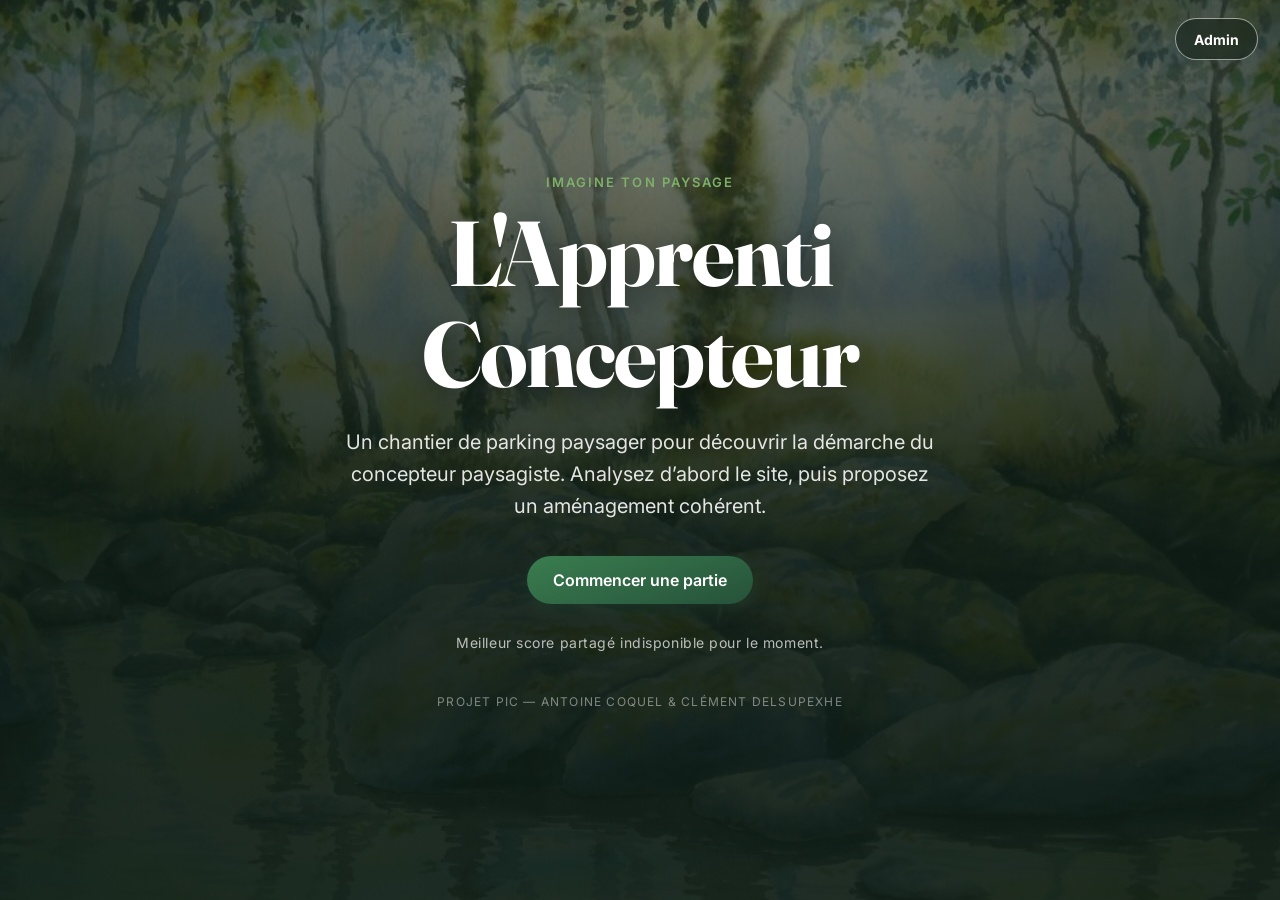
<file: index.html>
<!DOCTYPE html>
<html lang="fr">

<head>
    <meta charset="UTF-8">
    <meta name="viewport"
          content="width=device-width, initial-scale=1.0, viewport-fit=cover">

    <title>L'Apprenti Concepteur — jeu du paysagiste</title>

    <meta name="description"
          content="Composez des ambiances végétales adaptées à chaque site et découvrez le métier de concepteur paysagiste.">

    <!-- Pour l'ajout à l'écran d'accueil sur tablette -->
    <meta name="theme-color" content="#1f3d2b">
    <meta name="mobile-web-app-capable" content="yes">
    <meta name="apple-mobile-web-app-capable" content="yes">
    <meta name="apple-mobile-web-app-status-bar-style" content="black-translucent">
    <meta name="apple-mobile-web-app-title" content="Apprenti Paysagiste">
    <link rel="manifest" href="manifest.json">
    <link rel="apple-touch-icon" href="image/icone.png">
    <link rel="icon" type="image/png" href="image/icone.png">

    <link rel="preconnect" href="https://fonts.googleapis.com">
    <link rel="preconnect" href="https://fonts.gstatic.com" crossorigin>
    <link rel="stylesheet"
          href="https://fonts.googleapis.com/css2?family=Fraunces:opsz,wght@9..144,500;9..144,700&family=Inter:wght@400;500;600;700&display=swap">

    <link rel="stylesheet" href="style.css">
</head>

<body>

<!-- ==========================================================
     ECRAN 1 — ACCUEIL
     ========================================================== -->

<section class="ecran ecran-accueil est-actif" id="ecran-accueil">

    <div class="accueil-decor" aria-hidden="true"></div>

    <!-- Accès administrateur : le code est demandé avant d'ouvrir admin.html -->
    <button class="bouton-admin-accueil" id="bouton-admin" type="button">
        Admin
    </button>

    <div class="contenu-accueil">

        <p class="sur-titre">Imagine ton paysage</p>

        <h1>L'Apprenti<br>Concepteur</h1>

        <p class="accroche">
            Un chantier de parking paysager pour découvrir la démarche du concepteur paysagiste.
            Analysez d’abord le site, puis proposez un aménagement cohérent.
        </p>

        <div class="boutons-accueil">
            <button class="bouton bouton-principal" id="bouton-jouer">
                Commencer une partie
            </button>


        </div>

        <p class="meilleur-score" id="meilleur-score"></p>

    </div>

    <p class="credit-accueil">
        Projet PIC — Antoine Coquel &amp; Clément Delsupexhe
    </p>

</section>


<section class="ecran ecran-regles" id="ecran-regles" aria-labelledby="regles-titre">

    <div class="regles-contenu">

        <p class="sur-titre">Avant de commencer</p>
        <h2 id="regles-titre" tabindex="-1">Comment jouer ?</h2>

        <ol class="liste-regles">
            <li>
                <strong>Analyser.</strong>
                Sur le chantier Parking, passez de la vue aérienne aux vues piétonnes
                et touchez les yeux pour découvrir les contraintes du site.
            </li>
            <li>
                <strong>Aménager.</strong>
                Une fois l’analyse terminée, le jeu passe à la phase d’aménagement.
                Consultez le plan QGIS, puis ouvrez le rendu réaliste et choisissez les revêtements.
            </li>
            <li>
                <strong>Choisir les végétaux.</strong>
                Plantez les arbres de la bande centrale et de la noue. Choisissez les plantes des cinq zones de vivaces, trois en bordure et deux dans la noue. Consultez les fiches pour vérifier si les plantes conviennent.
            </li>
        </ol>

        <p class="regles-score">La mission est notée sur 5 000 points. Les végétaux représentent 4 000 points, les voies 500 et les places 500. Consulte les besoins des plantes et les indices du terrain avant de choisir.</p>
        <button class="bouton bouton-principal bouton-bloc" id="bouton-demarrer-analyse" type="button">
            J’ai compris, commencer l’analyse
        </button>
        <button class="bouton bouton-fantome bouton-bloc" id="bouton-retour-regles" type="button">
            Retour à l’accueil
        </button>

    </div>

</section>

<!-- ==========================================================
     ECRAN 2 — LE JEU
     ========================================================== -->

<section class="ecran ecran-jeu" id="ecran-jeu">

    <header class="barre-haute">

        <div class="barre-haute-gauche">
            <div class="ligne-pastilles">
                <span class="pastille-mission" id="numero-mission">Chantier Parking</span>
                <span class="pastille-phase" id="phase-mission">Analyse</span>
            </div>
            <h2 id="titre-mission">Chargement…</h2>
        </div>

        <div class="barre-haute-droite">
            <button class="bouton-icone" id="bouton-retour-etape" type="button"
                    title="Retour à l’étape précédente" aria-label="Retour à l’étape précédente">←</button>
            <div class="compteur-score">
                <span class="compteur-label">Score</span>
                <strong id="score-courant">0</strong>
            </div>
            <button class="bouton-icone" id="bouton-plein-ecran"
                    title="Plein écran" aria-label="Passer en plein écran">⛶</button>
        </div>

    </header>

    <div class="jauge-etapes" id="jauge-etapes" aria-hidden="true"></div>

    <main class="plateau">

        <!-- ---------- Colonne de gauche : le site ---------- -->
        <section class="colonne-site">

            <div class="fiche-chantier">

                <p class="brief" id="brief-mission"></p>

                <div class="conditions" id="conditions-mission"></div>

                <p class="instruction-phase" id="instruction-phase"></p>
                <button class="bouton bouton-lien" id="bouton-indices-parking" type="button">
                    Revoir les indices du site
                </button>

            </div>

            <div class="scene" id="scene">

                <!-- Vue réelle du chantier : aucune modification graphique n'est appliquée. -->
                <img class="scene-photo" id="scene-photo"
                     src="image/jardintest.jpg"
                     alt="Vue réelle du site à aménager">

                <!-- Couche vectorielle du projet parking.
                     Le fond satellite reste inchangé : seules les formes sont dessinées par-dessus. -->
                <div class="scene-qgis"
                     id="scene-qgis"
                     aria-hidden="true"></div>

                <!-- Les boutons sont générés automatiquement selon les vues disponibles
                     pour chaque chantier : vue aérienne, vue piétonne, etc. -->
                <div class="scene-outils" id="scene-outils"
                     role="group" aria-label="Changer le point de vue du chantier"></div>

                <div class="scene-hotspots" id="scene-hotspots" aria-label="Points d’analyse"></div>

                <!-- Chantier Parking, phase Aménagement : rendu composé sur
                     l’orthophoto et repères de plantation. -->
                <canvas class="scene-rendu" id="scene-rendu"
                        aria-label="Vue aérienne de votre aménagement"></canvas>
                <div class="scene-arbres" id="scene-arbres"></div>
            </div>

        </section>

        <!-- ---------- Colonne de droite : analyse du parking ---------- -->
        <aside class="panneau-phase panneau-analyse" id="panneau-analyse">

            <div class="panneau-phase-tete">
                <p class="sur-titre">Chantier Parking</p>
                <h3>Analyse du site</h3>
            </div>

            <p class="panneau-phase-intro">
                Explorez les trois vues et touchez les yeux placés sur les images.
                Chaque point révèle une information utile pour préparer l’aménagement.
            </p>

            <div class="analyse-compteur">
                <strong id="analyse-compteur">0 / 5</strong>
                <span>éléments analysés</span>
            </div>

            <div class="analyse-liste" id="analyse-liste"></div>

            <div class="indice-global">
                <strong>Indice</strong>
                <p id="indice-global">Commencez par la vue aérienne pour comprendre l’organisation générale du site.</p>
            </div>

            <button class="bouton bouton-principal bouton-bloc"
                    id="bouton-passer-amenagement" disabled>
                Passer à l’aménagement →
            </button>

        </aside>

        <!-- ---------- Colonne de droite : aperçu de l'aménagement ---------- -->
        <aside class="panneau-phase panneau-amenagement" id="panneau-amenagement">

            <div class="panneau-phase-tete">
                <p class="sur-titre">Chantier Parking</p>
                <h3>Aménagement</h3>
            </div>

            <p class="panneau-phase-intro">
                Le projet est dessiné sur la même photo aérienne que le rendu réaliste.
                Les voies, les places et les plantations sont représentées par des couches vectorielles à l’échelle.
            </p>

            <div class="amenagement-resume amenagement-qgis-resume">
                <span>✓ Même tracé que dans le rendu réaliste</span>
                <span>✓ Places standard : 2,50 × 5,00 m</span>
                <span>✓ Voies de circulation : 6,00 m</span>
                <span>✓ Noue végétalisée au sud</span>
            </div>

            <div class="legende-qgis" aria-label="Légende du plan">
                <span><i class="legende-symbole legende-voie"></i> Circulation</span>
                <span><i class="legende-symbole legende-place"></i> Place perméable</span>
                <span><i class="legende-symbole legende-plantation"></i> Plantation</span>
                <span><i class="legende-symbole legende-noue"></i> Noue</span>
            </div>

            <button class="bouton bouton-principal bouton-bloc" id="bouton-rendu-parking">
                Voir le rendu réaliste →
            </button>

        </aside>

        <aside class="panneau-phase" id="panneau-rendu-parking">

            <div class="panneau-phase-tete">
                <p class="sur-titre">Chantier Parking</p>
                <h3>Rendu interactif</h3>
            </div>

            <button class="bouton bouton-fantome bouton-bloc" id="bouton-retour-qgis">
                Retour au plan QGIS
            </button>

            <p class="panneau-phase-intro">
                Choisissez les revêtements. Sur la vue aérienne, touchez un repère A
                pour choisir un arbre ou un repère V pour choisir des vivaces. Consultez les caractéristiques avant de planter. La correction apparaît au bilan final.
            </p>

            <div class="choix-bloc">
                <label class="filtre-titre" for="choix-voie">Revêtement des voies</label>
                <select class="choix-menu" id="choix-voie"></select>
                <p class="note-bareme" id="avis-voie"></p>
            </div>

            <div class="choix-bloc">
                <label class="filtre-titre" for="choix-places">Revêtement des places</label>
                <select class="choix-menu" id="choix-places"></select>
                <p class="note-bareme" id="avis-places"></p>
            </div>

            <div class="choix-bloc">
                <p class="compteur-plantations" id="compteur-plantations" aria-live="polite"></p>
                <label class="filtre-titre" for="choix-plantation" id="libelle-plantation">Plantation</label>
                <p class="emplacement-courant" id="emplacement-courant"></p>
                <details class="aide-plantation"><summary>Quelques repères pour choisir</summary>
                    <p>Au centre, A1 à A3 sont espacés de 15 m entre les troncs. Dans la noue, A4 et A5 sont espacés de 16 m. L’envergure est le diamètre du houppier, pas sa hauteur.</p>
                    <p>Frais : la terre garde de l’humidité sans être gorgée d’eau. Sec et très sec : eau de plus en plus limitée. Humide et très humide : eau durablement présente, parfois en excès. Une alternance décrit des moments différents de l’année.</p>
                    <p>Lis aussi les remarques sur le tassement, l’espace racinaire et l’envergure adulte dans les fiches avant de planter.</p>
                </details>
                <div class="champ-recherche">
                    <span class="loupe" aria-hidden="true">⌕</span>
                    <input type="search" id="recherche-plantation"
                           placeholder="Rechercher une plante…"
                           aria-label="Rechercher une plante">
                </div>
                <p class="note-bareme" id="catalogue-origine">Catalogue Excel enrichi avec Floriscope.</p>
                <select class="choix-menu" id="choix-plantation" aria-describedby="emplacement-courant"></select>
                <div class="navigation-catalogue"><button class="bouton bouton-fantome" id="catalogue-precedent" type="button">← Précédents</button><button class="bouton bouton-fantome" id="catalogue-suivant" type="button">Suivants →</button></div>
                <p class="note-bareme" id="catalogue-page" role="status"></p>
                <div class="fiche-plantation" id="fiche-plantation" aria-live="polite"></div>
                <button class="bouton bouton-fantome bouton-bloc" id="bouton-planter" type="button" disabled>
                    Planter à cet emplacement
                </button>
            </div>

            <details class="bareme-ecologie">
                <summary>Comprendre la note sur 5 000</summary>
                <ul>
                    <li>Végétaux · exposition · 600 points</li>
                    <li>Végétaux · sol et variations d’humidité · 1 400 points</li>
                    <li>Diversité des espèces · 1 000 points</li>
                    <li>Floraisons utiles de mars à septembre · 500 points</li>
                    <li>Ressources pour les pollinisateurs · 500 points</li>
                    <li>Revêtement des voies · 500 points</li>
                    <li>Revêtement des places · 500 points</li>
                </ul>
                <p>Les répétitions réduisent la diversité. Changer de variété au sein d’une espèce ne crée pas une nouvelle espèce. Les arbres comptent pour 70 % de l’adaptation et de la diversité, les vivaces pour 30 %.</p>
                <p>Les bonus écologiques concernent uniquement les plantes adaptées à leur emplacement. Vise au moins 5 plantations utiles aux pollinisateurs et une ressource florale chaque mois de mars à septembre.</p>
                <p>La diversité tient compte du nombre d’espèces et de l’équilibre de leurs effectifs. Le maximum demande une espèce différente à chaque emplacement. Les secteurs de vivaces comptent comme des unités de plantation, sans estimation de leur surface.</p>
                <p>Information non documentée ne signifie pas absence d’intérêt écologique. Aucun bonus n’est inventé. Ce barème pédagogique n’est pas une mesure scientifique de biodiversité.</p>
                <p>Les revêtements représentent 1 000 points, avec 500 pour les voies et 500 pour les places. Les végétaux représentent 4 000 points. Compare leur infiltration, leur usage, le coût de pose, l’entretien et la réparabilité, puis la durée de vie. Les notes sont rapportées au meilleur compromis du catalogue pour chaque usage. Les coefficients du jeu ne sont pas des mesures hydrauliques.</p>
                <p>Le sol doit convenir aux deux états annoncés pour la zone. Une adaptation partielle diminue la note et ne donne pas de bonus écologique.</p>
                <p>3 étoiles dès 4 900 points · 2 dès 4 500 · 1 dès 3 750. Chaque critère est calculé avant un arrondi vers le bas, pour conserver les petites différences. L’analyse du site prépare le projet sans ajouter de points.</p>
            </details>
            <button class="bouton bouton-principal bouton-bloc" id="bouton-valider-parking" disabled>
                Valider l’aménagement
            </button>

        </aside>

    </main>

</section>


<!-- ==========================================================
     ECRAN 3 — BILAN FINAL / SCOREBOARD
     ========================================================== -->

<section class="ecran ecran-bilan" id="ecran-bilan">

    <div class="bilan-contenu">

        <p class="sur-titre">Fin de la mission</p>
        <h2 id="bilan-rang">—</h2>
        <p class="bilan-sous-titre" id="bilan-sous-titre"></p>

        <div class="bilan-chiffres">
            <div class="chiffre">
                <strong id="bilan-score">0</strong>
                <span>points / 5 000</span>
            </div>
            <div class="chiffre">
                <strong id="bilan-pourcent">0 %</strong>
                <span>de réussite</span>
            </div>
            <div class="chiffre">
                <strong id="bilan-etoiles">0</strong>
                <span>étoiles / 3</span>
            </div>
        </div>

        <figure class="bilan-rendu" id="bilan-rendu">
            <canvas id="bilan-rendu-canvas"
                    aria-label="Vue aérienne de votre parking"></canvas>
            <canvas id="bilan-rendu-pieton"
                    aria-label="Votre parking vu depuis l’accès"></canvas>
            <figcaption>Votre parking, vu du ciel et depuis l’accès</figcaption>
        </figure>

        <section class="bloc-classement bloc-enregistrement" aria-labelledby="enregistrement-titre">
            <h3 id="enregistrement-titre">Enregistrer mon résultat</h3>
            <p class="notice-scores" id="notice-scores"></p>

            <form class="form-classement" id="form-classement">
                <input type="text" id="nom-joueur" maxlength="30" required
                       placeholder="Prénom et initiale du nom" aria-label="Prénom ou pseudo"
                       autocomplete="off" aria-describedby="notice-scores">
                <button class="bouton bouton-principal" type="submit" id="enregistrer-score">
                    Enregistrer mon score
                </button>
            </form>

            <p class="statut-scores" id="statut-enregistrement" role="status" aria-live="polite"></p>
        </section>

        <section class="bilan-explications" id="bilan-explications" tabindex="-1" aria-labelledby="bilan-detail-titre">
            <h3 id="bilan-detail-titre">Comprendre ma note</h3>
            <p class="conseil" id="bilan-conseil"></p>
            <div id="bilan-detail-complet"></div>
        </section>

        <div class="bloc-classement">

            <h3 id="titre-classement">Classement des joueurs</h3>
            <div class="actions-classement">
                <button type="button" class="bouton bouton-fantome" id="actualiser-classement">Actualiser</button>
                <p class="statut-scores" id="statut-classement" role="status" aria-live="polite"></p>
            </div>
            <p class="classement-vide" id="classement-vide" hidden>Aucun score enregistré pour le moment.</p>
            <ol class="classement" id="classement" aria-label="Joueurs classés par score global décroissant"></ol>
            <button type="button" class="bouton bouton-fantome" id="plus-classement" hidden>Voir les résultats suivants</button>

        </div>

        <div class="boutons-bilan">
            <button class="bouton bouton-fantome" id="bouton-revoir">
                Comprendre ma note
            </button>

            <button class="bouton bouton-fantome" id="bouton-retour-accueil">
                Retour à l'accueil
            </button>

            <button class="bouton bouton-principal" id="bouton-rejouer">
                Rejouer
            </button>
        </div>

    </div>

</section>


<!-- ==========================================================
     FENETRES (analyse et administration)
     ========================================================== -->

<!-- ==========================================================
     FENETRE — POINT D'ANALYSE
     ========================================================== -->

<div class="voile" id="voile-analyse" role="dialog" aria-modal="true"
     aria-labelledby="analyse-titre">

    <div class="fenetre fenetre-analyse">

        <p class="sur-titre">Observation du site</p>
        <h2 id="analyse-titre">Point d’analyse</h2>

        <div class="bloc-indice-analyse bloc-indice-unique">
            <strong>Indice</strong>
            <p id="analyse-indice"></p>
        </div>

        <button class="bouton bouton-principal bouton-bloc" id="bouton-fermer-analyse">
            Continuer l’analyse
        </button>

    </div>

</div>


<div class="voile" id="voile-indices-parking" role="dialog" aria-modal="true"
     aria-labelledby="titre-indices-parking">
    <div class="fenetre fenetre-analyse">
        <h2 id="titre-indices-parking">Indices du site</h2>
        <div id="liste-indices-parking" class="liste-indices-parking"></div>
        <button class="bouton bouton-principal bouton-bloc" id="bouton-fermer-indices" type="button">
            Revenir à l’aménagement
        </button>
    </div>
</div>


<!-- ==========================================================
     FENETRE — CONNEXION ADMINISTRATEUR
     ========================================================== -->

<div class="voile" id="voile-admin" role="dialog" aria-modal="true"
     aria-labelledby="admin-titre">

    <div class="fenetre fenetre-admin">

        <p class="sur-titre">Espace réservé</p>
        <h2 id="admin-titre">Accès administrateur</h2>

        <p class="texte-admin">
            Entrez le code administrateur pour ouvrir les réglages du jeu.
        </p>

        <input
            class="champ-admin"
            type="password"
            id="code-admin"
            autocomplete="off"
            placeholder="Code administrateur"
            aria-label="Code administrateur">

        <p class="erreur-admin" id="erreur-admin" aria-live="polite"></p>

        <div class="actions-admin">
            <button class="bouton bouton-fantome" id="annuler-admin" type="button">
                Annuler
            </button>

            <button class="bouton bouton-principal" id="valider-admin" type="button">
                Ouvrir l'administration
            </button>
        </div>

    </div>

</div>


<div class="info-bulle" id="info-bulle" role="status" aria-live="polite"></div>


<script src="data/selection-catalogue.js"></script>
<script src="data/plantes-embarquees.js"></script>
<script src="image/parking/rendu/sprites.js"></script>
<script src="image/parking/rendu/sprites-pieton.js"></script>
<script src="rendu-parking.js"></script>
<script src="qgis/parking_local_a_recaler/parking-qgis.js"></script>
<script src="rendu-pieton.js"></script>
<script src="config-scores.js"></script>
<script src="scores.js"></script>
<script src="tentative.js"></script>
<script src="script.js"></script>
<script src="parking-amenagement.js"></script>

</body>

</html>
</file>
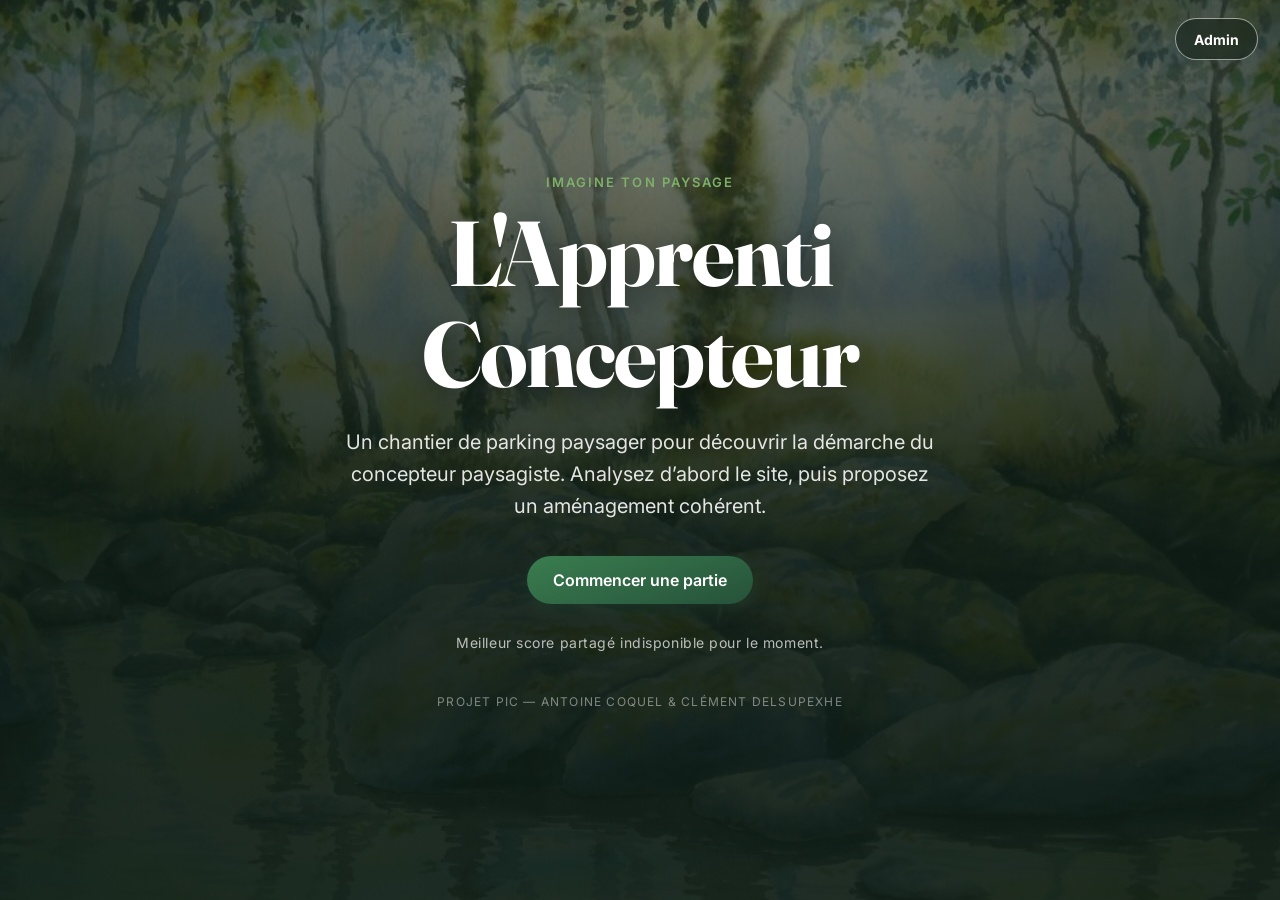
<file: admin.html>
<!DOCTYPE html>
<html lang="fr">

<head>
    <meta charset="UTF-8">

    <meta name="viewport"
          content="width=device-width, initial-scale=1.0, viewport-fit=cover">

    <title>Administration — L'Apprenti Concepteur</title>

    <meta name="theme-color" content="#1f3d2b">

    <link rel="preconnect" href="https://fonts.googleapis.com">
    <link rel="preconnect" href="https://fonts.gstatic.com" crossorigin>

    <link rel="stylesheet"
          href="https://fonts.googleapis.com/css2?family=Fraunces:opsz,wght@9..144,500;9..144,700&family=Inter:wght@400;500;600;700&display=swap">

    <link rel="stylesheet" href="admin.css">
</head>

<body>

<!-- ==========================================================
     EN-TETE
     ========================================================== -->

<header class="admin-entete">

    <div>
        <p class="sur-titre">L'Apprenti Concepteur</p>
        <h1>Administration</h1>
        <p class="sous-titre-admin">
            Modifie le contenu du jeu sans aller chercher les coordonnées dans le code.
        </p>
    </div>

    <div class="admin-entete-actions">

        <button class="bouton bouton-secondaire"
                id="bouton-deconnexion"
                type="button">
            Se déconnecter
        </button>

        <button class="bouton bouton-principal"
                id="bouton-retour-jeu"
                type="button">
            Retour au jeu
        </button>

    </div>

</header>


<!-- ==========================================================
     NAVIGATION
     ========================================================== -->

<nav class="admin-navigation" aria-label="Sections de l'administration">

    <button class="onglet-admin est-actif"
            type="button"
            data-panneau="chantiers">
        Chantiers
    </button>

    <button class="onglet-admin"
            type="button"
            data-panneau="analyse">
        Points d'analyse
    </button>

    <button class="onglet-admin"
            type="button"
            data-panneau="classement">
        Classement
    </button>

    <button class="onglet-admin"
            type="button"
            data-panneau="sauvegarde">
        Sauvegarde
    </button>

</nav>


<main class="admin-contenu">

    <div class="bandeau-etat">
        <span class="pastille-ok"></span>
        <span>
            Les modifications sont enregistrées sur cet appareil.
        </span>
        <strong id="etat-sauvegarde">Prêt</strong>
    </div>


    <!-- ======================================================
         PANNEAU — CHANTIERS
         ====================================================== -->

    <section class="panneau-admin est-actif"
             id="panneau-chantiers"
             data-panneau-contenu="chantiers">

        <div class="entete-section">
            <div>
                <p class="sur-titre">Configuration</p>
                <h2>Le chantier Parking</h2>
                <p>
                    Modifie les textes, les vues et, pour le parking,
                    la transition entre l'analyse et l'aménagement.
                </p>
            </div>

            <label class="champ-compact">
                <span>Chantier</span>
                <select id="select-chantier">
                    <option value="0">Parking</option>
                    <option value="1">Aménagement végétal du parking</option>
                </select>
            </label>
        </div>


        <div class="grille-formulaire">

            <label class="champ champ-large">
                <span>Nom du chantier</span>
                <input type="text"
                       id="chantier-titre"
                       maxlength="80">
            </label>

            <label class="champ champ-large">
                <span>Présentation / brief</span>
                <textarea id="chantier-brief"
                          rows="5"
                          maxlength="1200"></textarea>
            </label>

            <label class="champ champ-large">
                <span>Conseil affiché dans le bilan</span>
                <textarea id="chantier-conseil"
                          rows="3"
                          maxlength="800"></textarea>
            </label>

        </div>


        <!-- Réglages particuliers du parking -->
        <div id="reglages-parking" class="bloc-reglages">

            <div class="separateur-titre">
                <span>Phase analyse — parking</span>
            </div>

            <div class="grille-formulaire">

                <label class="champ">
                    <span>Titre de la phase</span>
                    <input type="text"
                           id="parking-titre-analyse"
                           maxlength="100">
                </label>

                <label class="champ">
                    <span>Consigne</span>
                    <input type="text"
                           id="parking-instruction-analyse"
                           maxlength="220">
                </label>

                <label class="champ champ-large">
                    <span>Informations rapides</span>
                    <input type="text"
                           id="parking-conditions-analyse"
                           placeholder="Sépare les informations avec un |">
                    <small>
                        Exemple : ≈ 3 270 m² | Cours d'eau au sud | Terrain enherbé
                    </small>
                </label>

            </div>


            <div class="separateur-titre">
                <span>Phase aménagement — parking</span>
            </div>

            <div class="grille-formulaire">

                <label class="champ">
                    <span>Titre de la phase</span>
                    <input type="text"
                           id="parking-titre-amenagement"
                           maxlength="100">
                </label>

                <label class="champ">
                    <span>Image actuelle de l'aménagement</span>
                    <input type="text"
                           id="parking-image-amenagement"
                           list="liste-images-projet">
                </label>

                <label class="champ champ-large">
                    <span>Texte d'introduction</span>
                    <textarea id="parking-brief-amenagement"
                              rows="3"
                              maxlength="800"></textarea>
                </label>

                <label class="champ champ-large">
                    <span>Consigne d'aménagement</span>
                    <textarea id="parking-instruction-amenagement"
                              rows="2"
                              maxlength="500"></textarea>
                </label>

                <label class="champ champ-large">
                    <span>Informations rapides</span>
                    <input type="text"
                           id="parking-conditions-amenagement"
                           placeholder="Sépare les informations avec un |">
                </label>

                <div class="champ champ-large">
                    <span>Aperçu de l'image d'aménagement</span>

                    <div class="mini-apercu">
                        <img id="apercu-amenagement"
                             alt="Aperçu de l'aménagement">
                    </div>
                </div>

            </div>

        </div>


        <div class="actions-section">

            <button class="bouton bouton-principal-vert"
                    id="enregistrer-chantier"
                    type="button">
                Enregistrer le chantier
            </button>

        </div>

    </section>


    <!-- ======================================================
         PANNEAU — POINTS D'ANALYSE
         ====================================================== -->

    <section class="panneau-admin"
             id="panneau-analyse"
             data-panneau-contenu="analyse">

        <div class="entete-section">

            <div>
                <p class="sur-titre">Analyse du paysage</p>
                <h2>Placer les yeux directement sur l'image</h2>
                <p>
                    Sélectionne une vue, puis ajoute ou déplace les points
                    en cliquant directement sur la photo.
                </p>
            </div>

            <div class="selection-analyse">

                <label class="champ-compact">
                    <span>Chantier</span>
                    <select id="analyse-chantier">
                        <option value="0">Parking</option>
                        <option value="1">Aménagement végétal du parking</option>
                    </select>
                </label>

                <label class="champ-compact">
                    <span>Vue</span>
                    <select id="analyse-vue"></select>
                </label>

            </div>

        </div>


        <div class="editeur-analyse">

            <!-- Colonne image -->
            <div class="colonne-apercu">

                <div class="barre-outils-apercu">

                    <button class="bouton bouton-principal-vert"
                            id="ajouter-point"
                            type="button">
                        + Ajouter un point
                    </button>

                    <button class="bouton bouton-fantome"
                            id="deplacer-point"
                            type="button"
                            disabled>
                        Déplacer le point
                    </button>

                    <span class="mode-placement"
                          id="mode-placement">
                        Mode normal
                    </span>

                </div>


                <div class="apercu-site"
                     id="apercu-site">

                    <img id="apercu-site-image"
                         alt="Vue à configurer">

                    <div id="apercu-points"
                         class="apercu-points"></div>

                </div>

                <p class="aide-clic"
                   id="aide-clic">
                    Clique sur un œil pour le modifier.
                </p>


                <!-- Réglages de la vue -->
                <div class="reglages-vue">

                    <div class="separateur-titre">
                        <span>Réglages de cette vue</span>
                    </div>

                    <div class="grille-formulaire">

                        <label class="champ">
                            <span>Nom du bouton</span>
                            <input type="text"
                                   id="vue-label"
                                   maxlength="80">
                        </label>

                        <label class="champ">
                            <span>Chemin de l'image</span>
                            <input type="text"
                                   id="vue-image"
                                   list="liste-images-projet">
                        </label>

                        <label class="champ">
                            <span>Format de l'image</span>
                            <select id="vue-ratio">
                                <option value="16 / 9">16 / 9 — vue aérienne</option>
                                <option value="4 / 3">4 / 3 — photo classique</option>
                                <option value="3 / 2">3 / 2</option>
                                <option value="1 / 1">1 / 1</option>
                            </select>
                        </label>

                    </div>

                    <div class="actions-ligne">

                        <button class="bouton bouton-fantome"
                                id="ajouter-vue"
                                type="button">
                            + Ajouter une vue
                        </button>

                        <button class="bouton bouton-fantome"
                                id="enregistrer-vue"
                                type="button">
                            Enregistrer la vue
                        </button>

                        <button class="bouton bouton-danger-contour"
                                id="supprimer-vue"
                                type="button">
                            Supprimer la vue
                        </button>

                    </div>

                </div>

            </div>


            <!-- Colonne formulaire du point -->
            <aside class="editeur-point">

                <p class="sur-titre">Point sélectionné</p>
                <h3 id="titre-editeur-point">Aucun point sélectionné</h3>

                <div id="formulaire-point"
                     class="formulaire-point est-inactif">

                    <label class="champ">
                        <span>Identifiant</span>
                        <input type="text"
                               id="point-id"
                               maxlength="60">
                        <small>
                            Deux yeux ayant le même identifiant représentent
                            la même information sur deux vues différentes.
                        </small>
                    </label>

                    <label class="champ">
                        <span>Titre</span>
                        <input type="text"
                               id="point-titre"
                               maxlength="100">
                    </label>

                    <label class="champ">
                        <span>Indice donné au joueur</span>
                        <textarea id="point-indice"
                                  rows="3"
                                  maxlength="500"></textarea>
                    </label>

                    <label class="champ">
                        <span>Information découverte</span>
                        <textarea id="point-texte"
                                  rows="6"
                                  maxlength="1200"></textarea>
                    </label>

                    <div class="coordonnees">

                        <label class="champ">
                            <span>Position X (%)</span>
                            <input type="number"
                                   id="point-x"
                                   min="0"
                                   max="100"
                                   step="0.1">
                        </label>

                        <label class="champ">
                            <span>Position Y (%)</span>
                            <input type="number"
                                   id="point-y"
                                   min="0"
                                   max="100"
                                   step="0.1">
                        </label>

                    </div>

                    <div class="actions-point">

                        <button class="bouton bouton-principal-vert"
                                id="enregistrer-point"
                                type="button">
                            Enregistrer
                        </button>

                        <button class="bouton bouton-danger"
                                id="supprimer-point"
                                type="button">
                            Supprimer
                        </button>

                    </div>

                </div>


                <div class="liste-points-bloc">

                    <div class="separateur-titre">
                        <span>Points de la vue</span>
                    </div>

                    <div id="liste-points"
                         class="liste-points"></div>

                </div>

            </aside>

        </div>

    </section>


    <!-- ======================================================
         PANNEAU — CLASSEMENT
         ====================================================== -->

    <section class="panneau-admin"
             id="panneau-classement"
             data-panneau-contenu="classement">

        <div class="entete-section">
            <div>
                <p class="sur-titre">Classement partagé</p>
                <h2>Scores de tous les appareils</h2>
                <p>Les résultats enregistrés en ligne apparaissent ici, du meilleur score au plus faible.</p>
            </div>
            <button class="bouton bouton-principal-vert" id="actualiser-scores-partages" type="button">Actualiser les scores</button>
        </div>

        <form id="connexion-scores" class="connexion-scores">
            <p>Accès réservé à l’enseignant. Les élèves n’ont pas de compte.</p>
            <label>Adresse e-mail <input type="email" id="email-admin" value="lefuturiste95@gmail.com" readonly required autocomplete="username"></label>
            <label>Mot de passe <input type="password" id="motdepasse-admin" required minlength="12" autocomplete="current-password"></label>
            <button class="bouton bouton-principal-vert" type="submit" id="connexion-admin-valider">Se connecter aux bilans</button>
            <button class="bouton bouton-fantome" type="button" id="creer-acces-admin">Créer mon accès enseignant</button>
            <button class="bouton bouton-fantome" type="button" id="deconnexion-scores">Fermer l’accès aux bilans</button>
            <p>Première utilisation : choisis un mot de passe d’au moins 12 caractères, crée ton accès et confirme ton adresse par e-mail. Reviens ensuite ici te connecter. Ne communique pas ton mot de passe aux élèves.</p>
        </form>
        <p id="statut-scores-partages" class="statut-scores-partages" role="status" aria-live="polite"></p>
        <p id="vide-scores-partages" class="classement-vide" hidden>Aucun joueur n’a encore enregistré de score dans la base partagée.</p>
        <div class="table-scores-defilement">
            <table class="table-scores-partages" id="table-scores-partages" hidden>
                <caption>Classement de tous les joueurs · score global sur 5 000</caption>
                <thead><tr><th scope="col">Place</th><th scope="col">Joueur</th><th scope="col">Score global</th><th scope="col">Bilan et gestion</th></tr></thead>
                <tbody id="lignes-scores-partages"></tbody>
            </table>
        </div>
        <button class="bouton bouton-fantome" id="suite-scores-partages" type="button" hidden>Voir les résultats suivants</button>

        <div class="details-base-scores">
            <p>Pour consulter les scores Végétaux et Minéraux, les dates et les heures, ouvre la base avec ton compte Supabase.</p>
            <a class="bouton bouton-fantome" href="https://supabase.com/dashboard/project/uvlyhpccalxcjsqervan" target="_blank" rel="noopener noreferrer">Ouvrir les résultats détaillés dans Supabase</a>
        </div>

        <details class="scores-locaux-admin">
            <summary>Copies enregistrées sur cet appareil</summary>
            <div class="entete-section">
                <div>
                    <h3>Copies locales</h3>
                    <p>Les suppressions ci-dessous concernent uniquement cet appareil.</p>
                </div>
                <button class="bouton bouton-danger" id="effacer-classement" type="button">Effacer les copies locales</button>
            </div>
            <div id="admin-classement" class="admin-classement"></div>
        </details>

    </section>


    <!-- ======================================================
         PANNEAU — SAUVEGARDE
         ====================================================== -->

    <section class="panneau-admin"
             id="panneau-sauvegarde"
             data-panneau-contenu="sauvegarde">

        <div class="entete-section">

            <div>
                <p class="sur-titre">Sauvegarde</p>
                <h2>Exporter ou restaurer les réglages</h2>
                <p>
                    Les réglages de l'administration sont enregistrés dans le navigateur.
                    L'export JSON permet de conserver une copie ou de transférer la configuration.
                </p>
            </div>

        </div>


        <div class="grille-sauvegarde">

            <article class="carte-action">

                <h3>Exporter la configuration</h3>

                <p>
                    Crée un fichier JSON contenant les textes, les vues
                    et les positions des points d'analyse.
                </p>

                <button class="bouton bouton-principal-vert"
                        id="exporter-config"
                        type="button">
                    Exporter le fichier JSON
                </button>

            </article>


            <article class="carte-action">

                <h3>Importer une configuration</h3>

                <p>
                    Recharge une sauvegarde créée depuis cette interface.
                </p>

                <label class="bouton bouton-fantome bouton-fichier">
                    Choisir un fichier JSON
                    <input type="file"
                           id="importer-config"
                           accept=".json,application/json">
                </label>

            </article>


            <article class="carte-action carte-danger">

                <h3>Réinitialiser les réglages</h3>

                <p>
                    Efface les modifications de l'admin et remet les réglages
                    fournis dans cette version du jeu.
                </p>

                <button class="bouton bouton-danger"
                        id="reinitialiser-config"
                        type="button">
                    Réinitialiser la configuration
                </button>

            </article>

        </div>

    </section>

</main>


<!-- ==========================================================
     DATALIST DES IMAGES DEJA PRESENTES
     ========================================================== -->

<datalist id="liste-images-projet">
    <option value="image/parking/vue-aerienne.png">
    <option value="image/parking/vue-pieton-acces.jpeg">
    <option value="image/parking/vue-pieton-terrain.jpeg">
    <option value="image/parking/vue-amenagement-provisoire.png">
    <option value="image/parking/vue-amenagement-qgis.png">
    <option value="image/chantier-2.jpg">
    <option value="image/jardintest.jpg">
</datalist>


<!-- ==========================================================
     CONFIRMATION
     ========================================================== -->

<div class="voile-admin"
     id="voile-confirmation"
     role="dialog"
     aria-modal="true"
     aria-labelledby="confirmation-titre">

    <div class="fenetre-admin">

        <h2 id="confirmation-titre">Confirmer</h2>

        <p id="confirmation-texte"></p>

        <div class="actions-confirmation">

            <button class="bouton bouton-fantome"
                    id="confirmation-annuler"
                    type="button">
                Annuler
            </button>

            <button class="bouton bouton-danger"
                    id="confirmation-valider"
                    type="button">
                Confirmer
            </button>

        </div>

    </div>

</div>


<!-- ==========================================================
     MESSAGE
     ========================================================== -->

<div class="message-admin"
     id="message-admin"
     role="status"
     aria-live="polite"></div>


<script src="config-scores.js"></script>
<script src="scores.js"></script>
<script src="admin-auth.js"></script>
<script src="admin-scores.js"></script>
<script src="admin.js"></script>

</body>
</html>
</file>
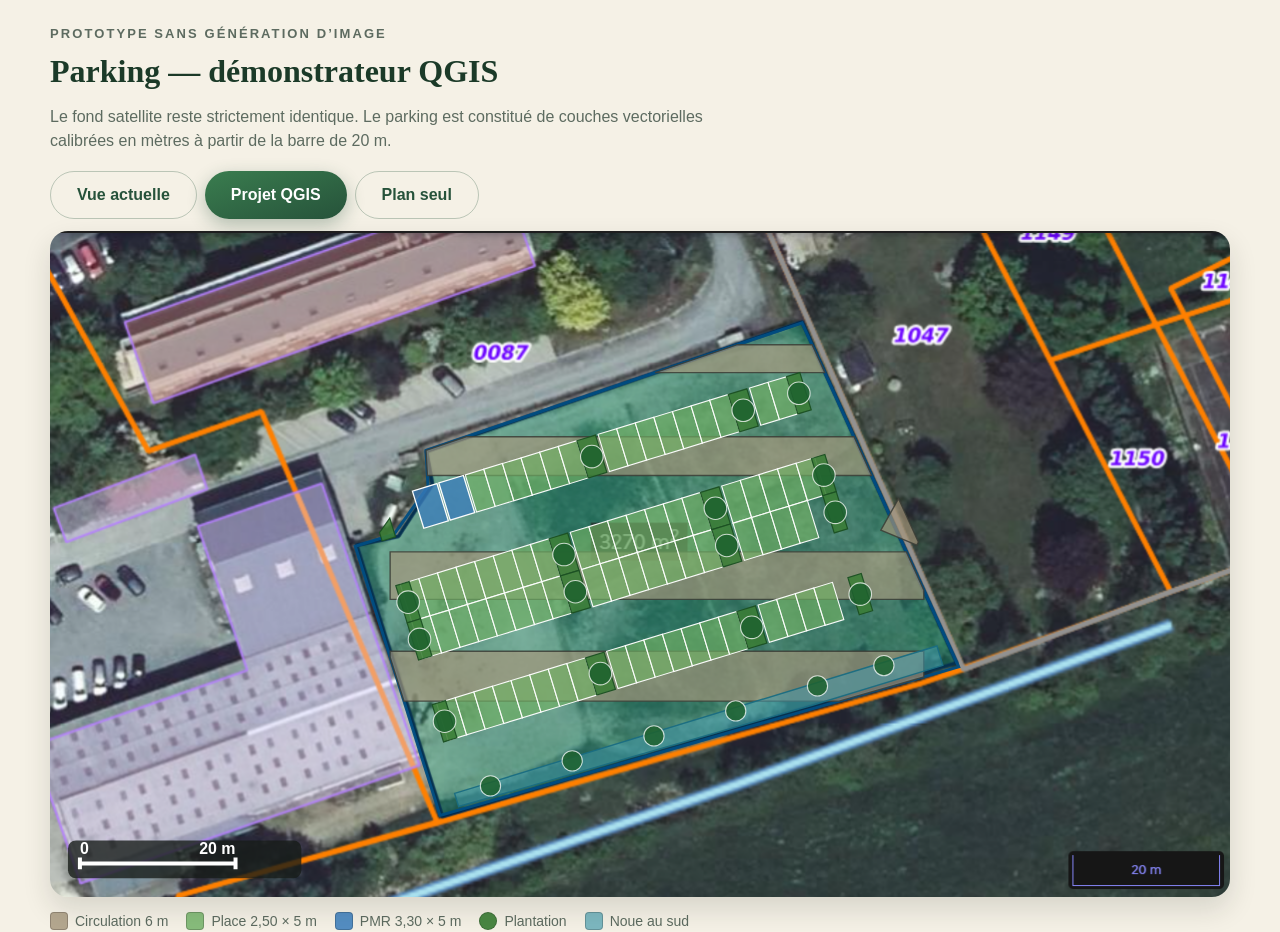
<file: demo-qgis.html>
<!DOCTYPE html>
<html lang="fr">
<head>
    <meta charset="UTF-8">
    <meta name="viewport" content="width=device-width, initial-scale=1.0">
    <title>Démo QGIS — Parking</title>
    <link rel="stylesheet" href="style.css">
    <style>
        body { min-height: 100vh; background: #f5f1e6; padding: 24px; }
        .demo-qgis { width: min(1180px, 100%); margin: 0 auto; }
        .demo-qgis h1 { color: #1b3a28; margin-bottom: 8px; }
        .demo-qgis > p { color: #5d6b60; max-width: 75ch; }
        .demo-commandes { display:flex; flex-wrap:wrap; gap:8px; margin:18px 0 12px; }
        .demo-scene {
            position: relative;
            width: 100%;
            aspect-ratio: 1183 / 668;
            border-radius: 18px;
            overflow: hidden;
            background:#f5f1e6;
            box-shadow: 0 12px 28px rgba(29,36,31,.14);
        }
        .demo-scene img, .demo-scene .scene-qgis {
            position:absolute; inset:0; width:100%; height:100%;
        }
        .demo-scene img { object-fit:cover; }
        .demo-scene.plan-seul img { opacity:0; }
        .demo-legende {
            display:flex; flex-wrap:wrap; gap:12px 18px; margin-top:14px;
            color:#5d6b60; font-size:14px;
        }
        .demo-legende span { display:flex; align-items:center; gap:7px; }
        .legende-symbole { width:18px; height:18px; display:inline-block; border-radius:4px; border:1px solid rgba(0,0,0,.2); }
        .legende-voie { background:rgba(167,151,124,.82); }
        .legende-place { background:rgba(113,177,101,.82); }
        .legende-pmr { background:rgba(58,126,189,.86); }
        .legende-plantation { background:rgba(59,126,54,.92); border-radius:50%; }
        .legende-noue { background:rgba(68,156,174,.68); }
    </style>
</head>
<body>
<main class="demo-qgis">
    <p class="sur-titre">Prototype sans génération d’image</p>
    <h1>Parking — démonstrateur QGIS</h1>
    <p>
        Le fond satellite reste strictement identique. Le parking est constitué
        de couches vectorielles calibrées en mètres à partir de la barre de 20 m.
    </p>

    <div class="demo-commandes">
        <button class="bouton bouton-fantome" data-mode="actuel">Vue actuelle</button>
        <button class="bouton bouton-principal" data-mode="projet">Projet QGIS</button>
        <button class="bouton bouton-fantome" data-mode="plan">Plan seul</button>
    </div>

    <div class="demo-scene" id="demo-scene">
        <img src="image/parking/vue-aerienne.png" alt="Vue aérienne actuelle">
        <div class="scene-qgis est-visible" id="scene-qgis"></div>
    </div>

    <div class="demo-legende">
        <span><i class="legende-symbole legende-voie"></i> Circulation 6 m</span>
        <span><i class="legende-symbole legende-place"></i> Place 2,50 × 5 m</span>
        <span><i class="legende-symbole legende-pmr"></i> PMR 3,30 × 5 m</span>
        <span><i class="legende-symbole legende-plantation"></i> Plantation</span>
        <span><i class="legende-symbole legende-noue"></i> Noue au sud</span>
    </div>
</main>

<script src="qgis/parking-qgis.js"></script>
<script>
    const scene = document.getElementById("demo-scene");
    const couche = document.getElementById("scene-qgis");
    QGISParking.afficher("scene-qgis");

    function afficher(mode) {
        scene.classList.toggle("plan-seul", mode === "plan");
        couche.style.display = mode === "actuel" ? "none" : "block";

        document.querySelectorAll("[data-mode]").forEach(b => {
            const actif = b.dataset.mode === mode;
            b.classList.toggle("bouton-principal", actif);
            b.classList.toggle("bouton-fantome", !actif);
        });
    }

    document.querySelectorAll("[data-mode]").forEach(b => {
        b.addEventListener("click", () => afficher(b.dataset.mode));
    });

    afficher("projet");
</script>
</body>
</html>
</file>
<file: style.css>
/* ==========================================================
   L'APPRENTI CONCEPTEUR — feuille de style
   Thème : nature / conception paysagère
   ========================================================== */

:root {

    /* Couleurs végétales */
    --vert-foret:    #1b3a28;
    --vert-profond:  #26523a;
    --vert:          #3a7d4f;
    --vert-clair:    #7fb069;
    --mousse:        #d7e5cd;

    /* Couleurs minérales */
    --terre:         #b26a44;
    --terre-claire:  #e8d3c0;
    --sable:         #f5f1e6;
    --papier:        #fdfcf8;
    --encre:         #1d241f;
    --encre-douce:   #5d6b60;
    --ligne:          rgba(29, 36, 31, .10);

    /* Signalétique */
    --soleil:        #e0a731;
    --eau:           #3f87a6;
    --succes:        #3a7d4f;
    --echec:         #c0563b;

    /* Formes */
    --rayon:         18px;
    --rayon-petit:   12px;
    --ombre-douce:   0 2px 6px rgba(29, 36, 31, .06),
                     0 12px 28px rgba(29, 36, 31, .08);
    --ombre-forte:   0 18px 48px rgba(29, 36, 31, .22);

    /* Typographie */
    --titre: "Fraunces", "Iowan Old Style", Georgia, serif;
    --texte: "Inter", -apple-system, BlinkMacSystemFont, "Segoe UI", sans-serif;
}

* { box-sizing: border-box; }

html, body {
    margin: 0;
    padding: 0;
    height: 100%;
}

body {
    font-family: var(--texte);
    color: var(--encre);
    background-color: var(--sable);
    font-size: 16px;
    line-height: 1.5;
    -webkit-tap-highlight-color: transparent;
    -webkit-text-size-adjust: 100%;
    overscroll-behavior: none;
}

h1, h2, h3 {
    font-family: var(--titre);
    font-weight: 700;
    line-height: 1.1;
    margin: 0;
}

.sur-titre {
    margin: 0 0 10px;
    font-size: 13px;
    font-weight: 600;
    letter-spacing: .16em;
    text-transform: uppercase;
    color: var(--vert-clair);
}


/* ==========================================================
   GESTION DES ECRANS
   ========================================================== */

.ecran {
    display: none;
    min-height: 100%;
}

.ecran.est-actif {
    display: flex;
    flex-direction: column;
    animation: apparition .45s ease both;
}

@keyframes apparition {
    from { opacity: 0; transform: translateY(12px); }
    to   { opacity: 1; transform: none; }
}


/* ==========================================================
   BOUTONS
   ========================================================== */

.bouton {
    font-family: var(--texte);
    font-size: 16px;
    font-weight: 600;
    min-height: 48px;
    padding: 13px 26px;
    border: 0;
    border-radius: 999px;
    cursor: pointer;
    transition: transform .15s ease, box-shadow .2s ease,
                background-color .2s ease, color .2s ease;
    touch-action: manipulation;
}

.bouton-principal {
    background: linear-gradient(160deg, var(--vert) 0%, var(--vert-profond) 100%);
    color: #fff;
    box-shadow: 0 6px 18px rgba(38, 82, 58, .32);
}

.bouton-principal:hover  { transform: translateY(-2px); }
.bouton-principal:active { transform: translateY(1px); }

.bouton-principal:disabled {
    background: #cdd3cc;
    color: #8b948c;
    box-shadow: none;
    cursor: not-allowed;
    transform: none;
}

.bouton-fantome {
    background: transparent;
    color: var(--vert-profond);
    border: 1.5px solid rgba(38, 82, 58, .28);
}

.bouton-fantome:hover {
    background: var(--mousse);
    border-color: var(--vert);
}

.bouton-fantome:disabled {
    opacity: .4;
    cursor: not-allowed;
}

.bouton-fantome:disabled:hover {
    background: transparent;
    border-color: rgba(38, 82, 58, .28);
}

.bouton-lien {
    background: none;
    border: 0;
    padding: 6px 0;
    min-height: 36px;
    color: var(--vert);
    font-size: 14px;
    font-weight: 600;
    text-align: left;
    text-decoration: underline;
    text-decoration-color: rgba(58, 125, 79, .35);
    text-underline-offset: 4px;
}

.bouton-bloc {
    display: block;
    width: 100%;
    margin-top: 18px;
}

.bouton-icone {
    width: 44px;
    height: 44px;
    border: 0;
    border-radius: 50%;
    background: rgba(255, 255, 255, .14);
    color: #fff;
    font-size: 18px;
    cursor: pointer;
    transition: background-color .2s ease;
}

.bouton-icone:hover { background: rgba(255, 255, 255, .28); }

:focus-visible {
    outline: 3px solid var(--soleil);
    outline-offset: 2px;
}


/* ==========================================================
   ECRAN 1 — ACCUEIL
   ========================================================== */

.ecran-accueil {
    position: relative;
    justify-content: center;
    align-items: center;
    text-align: center;
    padding: 40px 24px calc(56px + env(safe-area-inset-bottom));
    color: #fff;
    overflow: hidden;
    background: var(--vert-foret);
}

.accueil-decor {
    position: absolute;
    inset: 0;
    background:
        radial-gradient(120% 80% at 50% 0%,
            rgba(27, 58, 40, .35) 0%, rgba(11, 26, 18, .88) 75%),
        url("image/jardintest.jpg") center / cover no-repeat;
    transform: scale(1.04);
    animation: respiration 26s ease-in-out infinite alternate;
}

@keyframes respiration {
    from { transform: scale(1.04) translateY(0); }
    to   { transform: scale(1.12) translateY(-10px); }
}

.contenu-accueil {
    position: relative;
    max-width: 620px;
}

.contenu-accueil h1 {
    font-size: clamp(44px, 9vw, 92px);
    letter-spacing: -.02em;
    margin-bottom: 22px;
    text-shadow: 0 6px 30px rgba(0, 0, 0, .45);
}

.accroche {
    font-size: clamp(16px, 2.1vw, 20px);
    line-height: 1.6;
    color: rgba(255, 255, 255, .88);
    margin: 0 auto 34px;
    max-width: 30em;
}

.boutons-accueil {
    display: flex;
    flex-wrap: wrap;
    gap: 14px;
    justify-content: center;
}

.ecran-accueil .bouton-fantome {
    color: #fff;
    border-color: rgba(255, 255, 255, .5);
}

.ecran-accueil .bouton-fantome:hover {
    background: rgba(255, 255, 255, .14);
    border-color: #fff;
}

.meilleur-score {
    margin: 28px 0 0;
    font-size: 14px;
    letter-spacing: .04em;
    color: rgba(255, 255, 255, .7);
    min-height: 21px;
}

.credit-accueil {
    position: relative;
    margin: 40px 0 0;
    font-size: 12px;
    letter-spacing: .1em;
    text-transform: uppercase;
    color: rgba(255, 255, 255, .45);
}


/* ==========================================================
   ECRAN 2 — BARRE HAUTE
   ========================================================== */

.ecran-jeu { background: var(--sable); }

.barre-haute {
    display: flex;
    align-items: center;
    justify-content: space-between;
    gap: 16px;
    padding: 14px 24px;
    padding-top: calc(14px + env(safe-area-inset-top));
    background: linear-gradient(120deg, var(--vert-foret), var(--vert-profond));
    color: #fff;
}

.barre-haute-gauche  { min-width: 0; }
.barre-haute-droite  { display: flex; align-items: center; gap: 14px; }

.pastille-mission {
    display: inline-block;
    font-size: 11px;
    font-weight: 700;
    letter-spacing: .14em;
    text-transform: uppercase;
    color: var(--vert-clair);
}

.barre-haute h2 {
    font-size: clamp(19px, 2.6vw, 27px);
    margin-top: 2px;
}

.compteur-score {
    display: flex;
    flex-direction: column;
    align-items: flex-end;
    line-height: 1.1;
}

.compteur-label {
    font-size: 10px;
    letter-spacing: .14em;
    text-transform: uppercase;
    color: rgba(255, 255, 255, .6);
}

.compteur-score strong {
    font-family: var(--titre);
    font-size: 26px;
}


/* Jauge des 5 chantiers */

.jauge-etapes {
    display: flex;
    gap: 4px;
    padding: 0 24px;
    background: var(--vert-profond);
}

.jauge-etapes span {
    flex: 1;
    height: 5px;
    border-radius: 999px;
    background: rgba(255, 255, 255, .16);
    transition: background-color .4s ease;
}

.jauge-etapes span.est-faite    { background: var(--vert-clair); }
.jauge-etapes span.est-courante { background: var(--soleil); }


/* ==========================================================
   PLATEAU DE JEU
   ========================================================== */

.plateau {
    flex: 1;
    display: grid;
    grid-template-columns: minmax(0, 1fr) 372px;
    gap: 22px;
    padding: 22px 24px calc(22px + env(safe-area-inset-bottom));
    align-items: start;
}

.colonne-site {
    display: flex;
    flex-direction: column;
    gap: 14px;
    min-width: 0;
}


/* ---------- Fiche de chantier ---------- */

.fiche-chantier {
    background: var(--papier);
    border-radius: var(--rayon);
    border-left: 5px solid var(--terre);
    padding: 16px 20px;
    box-shadow: var(--ombre-douce);
}

.brief {
    margin: 0 0 12px;
    font-size: 15.5px;
    color: var(--encre-douce);
    max-width: 78ch;
}

.conditions {
    display: flex;
    flex-wrap: wrap;
    gap: 8px;
    margin-bottom: 4px;
}

.condition {
    display: inline-flex;
    align-items: center;
    gap: 7px;
    padding: 7px 14px;
    border-radius: 999px;
    background: var(--mousse);
    color: var(--vert-foret);
    font-size: 13.5px;
    font-weight: 600;
}

.condition.est-expo { background: #fbeccd; color: #7a5410; }
.condition.est-hum  { background: #d9ebf2; color: #1c4e63; }


/* ---------- La scène ---------- */

.scene {
    position: relative;
    width: 100%;
    aspect-ratio: 16 / 9;
    border-radius: var(--rayon);
    overflow: hidden;
    box-shadow: var(--ombre-douce);
    background: #cfe3ee;
}

.scene-photo,
.scene-slots {
    position: absolute;
    inset: 0;
}

.scene-photo {
    width: 100%;
    height: 100%;
    object-fit: cover;
    display: block;
    z-index: 1;
    transition: opacity .28s ease;
}


.scene-slots {
    z-index: 4;
}


.scene-outils {
    position: absolute;
    top: 12px;
    left: 12px;
    z-index: 6;
    display: flex;
    flex-wrap: wrap;
    gap: 4px;
    max-width: calc(100% - 24px);
    padding: 4px;
    border-radius: 999px;
    background: rgba(253, 252, 248, .88);
    box-shadow: 0 4px 18px rgba(29, 36, 31, .18);
    backdrop-filter: blur(8px);
}

.scene-mode {
    appearance: none;
    border: 0;
    background: transparent;
    color: var(--vert-foret);
    font: inherit;
    font-size: 12px;
    font-weight: 700;
    padding: 7px 11px;
    border-radius: 999px;
    cursor: pointer;
    touch-action: manipulation;
}

.scene-mode.est-actif {
    color: white;
    background: var(--vert-profond);
}

.scene-mode:focus-visible {
    outline: 3px solid rgba(224, 167, 49, .8);
    outline-offset: 2px;
}


/* Les emplacements de plantation */

.emplacement {
    position: absolute;
    transform: translate(-50%, -100%);
    padding: 0;
    border: 0;
    background: none;
    cursor: pointer;
    display: flex;
    flex-direction: column;
    align-items: center;
    justify-content: flex-end;
    touch-action: manipulation;
    transition: transform .2s ease;
}

.emplacement:hover { transform: translate(-50%, -100%) scale(1.04); }

.emplacement-trou {
    width: 100%;
    aspect-ratio: 1 / 1;
    border-radius: 50% 50% 46% 46%;
    border: 2.5px dashed rgba(255, 255, 255, .8);
    background: rgba(27, 58, 40, .28);
    display: flex;
    align-items: center;
    justify-content: center;
    font-size: clamp(8px, 1.05vw, 11px);
    font-weight: 700;
    letter-spacing: .04em;
    text-transform: uppercase;
    overflow: hidden;
    padding: 2px;
    text-align: center;
    line-height: 1.1;
    color: #fff;
    text-shadow: 0 1px 3px rgba(0, 0, 0, .5);
    -webkit-backdrop-filter: blur(1px);
    backdrop-filter: blur(1px);
}

.emplacement.est-vise .emplacement-trou {
    border-color: var(--soleil);
    border-style: solid;
    background: rgba(224, 167, 49, .3);
    animation: pulsation 1.5s ease-in-out infinite;
}

@keyframes pulsation {
    50% { box-shadow: 0 0 0 10px rgba(224, 167, 49, .18); }
}

.emplacement.est-plante { cursor: pointer; }

.emplacement-plante {
    width: 100%;
    animation: pousse .5s cubic-bezier(.2, 1.4, .4, 1) both;
    transform-origin: bottom center;
    filter: drop-shadow(0 6px 10px rgba(0, 0, 0, .28));
}

@keyframes pousse {
    from { transform: scaleY(.1) scaleX(.6); opacity: 0; }
    to   { transform: none; opacity: 1; }
}

.emplacement-plante svg { width: 100%; display: block; }

.etiquette-plante {
    margin-top: 2px;
    max-width: 150px;
    padding: 3px 9px;
    border-radius: 999px;
    background: rgba(255, 255, 255, .92);
    color: var(--vert-foret);
    font-size: 10.5px;
    font-weight: 700;
    white-space: nowrap;
    overflow: hidden;
    text-overflow: ellipsis;
    box-shadow: 0 2px 6px rgba(0, 0, 0, .18);
}

.emplacement .retirer {
    position: absolute;
    top: -6px;
    right: -6px;
    width: 26px;
    height: 26px;
    border-radius: 50%;
    border: 0;
    background: #fff;
    color: var(--echec);
    font-size: 14px;
    font-weight: 700;
    line-height: 1;
    cursor: pointer;
    box-shadow: 0 2px 6px rgba(0, 0, 0, .25);
    display: flex;
    align-items: center;
    justify-content: center;
}


/* ---------- Barre d'actions ---------- */

.barre-actions {
    display: flex;
    align-items: center;
    justify-content: space-between;
    flex-wrap: wrap;
    gap: 12px;
    padding: 12px 18px;
    background: var(--papier);
    border-radius: var(--rayon);
    box-shadow: var(--ombre-douce);
}

.progression {
    margin: 0;
    font-size: 14.5px;
    font-weight: 600;
    color: var(--encre-douce);
}

.actions-droite { display: flex; gap: 10px; flex-wrap: wrap; }


/* ==========================================================
   CATALOGUE
   ========================================================== */

.catalogue {
    display: flex;
    flex-direction: column;
    background: var(--papier);
    border-radius: var(--rayon);
    box-shadow: var(--ombre-douce);
    overflow: hidden;
    max-height: calc(100vh - 150px);
    position: sticky;
    top: 22px;
}

.catalogue-tete {
    display: flex;
    align-items: center;
    justify-content: space-between;
    gap: 10px;
    padding: 15px 18px;
    background: var(--vert-profond);
    color: #fff;
}

.catalogue-tete h3 { font-size: 18px; }

.bouton-replier { display: none; }

.catalogue-corps {
    padding: 16px 18px 18px;
    overflow-y: auto;
    -webkit-overflow-scrolling: touch;
}


/* Recherche */

.champ-recherche { position: relative; margin-bottom: 12px; }

.loupe {
    position: absolute;
    left: 14px;
    top: 50%;
    transform: translateY(-50%);
    font-size: 19px;
    color: var(--encre-douce);
    pointer-events: none;
}

#recherche-plante {
    width: 100%;
    min-height: 48px;
    padding: 12px 14px 12px 40px;
    font-family: var(--texte);
    font-size: 16px;
    color: var(--encre);
    background: var(--sable);
    border: 1.5px solid #e2ded1;
    border-radius: var(--rayon-petit);
    -webkit-appearance: none;
}

#recherche-plante:focus {
    border-color: var(--vert-clair);
    background: #fff;
    outline: none;
}


/* Filtres */

.bloc-filtres {
    border: 1.5px solid #ece8dc;
    border-radius: var(--rayon-petit);
    padding: 0 14px;
    margin-bottom: 14px;
}

.bloc-filtres summary {
    padding: 13px 0;
    font-weight: 700;
    font-size: 14.5px;
    cursor: pointer;
    color: var(--vert-profond);
    list-style: none;
}

.bloc-filtres summary::-webkit-details-marker { display: none; }

.bloc-filtres summary::after {
    content: "▾";
    float: right;
    transition: transform .2s ease;
}

.bloc-filtres[open] summary::after { transform: rotate(180deg); }

.filtre { margin-bottom: 14px; }

.filtre-titre {
    margin: 0 0 8px;
    font-size: 11px;
    font-weight: 700;
    letter-spacing: .12em;
    text-transform: uppercase;
    color: var(--encre-douce);
}

.puces { display: flex; flex-wrap: wrap; gap: 7px; }

.puce {
    min-height: 40px;
    padding: 8px 15px;
    border-radius: 999px;
    border: 1.5px solid #ddd8c9;
    background: #fff;
    color: var(--encre-douce);
    font-family: var(--texte);
    font-size: 13.5px;
    font-weight: 600;
    cursor: pointer;
    transition: all .18s ease;
    touch-action: manipulation;
}

.puce:hover { border-color: var(--vert-clair); }

.puce.est-active {
    background: var(--vert-profond);
    border-color: var(--vert-profond);
    color: #fff;
}


/* Résultats */

.nombre-resultats {
    margin: 4px 0 12px;
    font-size: 13px;
    font-weight: 600;
    color: var(--encre-douce);
}

.liste-plantes { display: flex; flex-direction: column; gap: 9px; }

.plante {
    display: flex;
    align-items: center;
    gap: 12px;
    padding: 11px 13px;
    background: var(--sable);
    border: 1.5px solid transparent;
    border-radius: var(--rayon-petit);
    text-align: left;
    font-family: var(--texte);
    cursor: pointer;
    transition: all .18s ease;
    touch-action: manipulation;
}

.plante:hover {
    background: #fff;
    border-color: var(--vert-clair);
    transform: translateX(3px);
}

.plante.est-utilisee { opacity: .45; }

.plante-vignette {
    flex: 0 0 42px;
    width: 42px;
    height: 42px;
    border-radius: 11px;
    background: var(--mousse);
    display: flex;
    align-items: center;
    justify-content: center;
    overflow: hidden;
}

.plante-vignette svg { width: 34px; height: 34px; }

.plante-texte { min-width: 0; flex: 1; }

.plante-nom {
    display: block;
    font-size: 14.5px;
    font-weight: 700;
    color: var(--encre);
}

.plante-scientifique {
    display: block;
    font-size: 12px;
    font-style: italic;
    color: var(--encre-douce);
    white-space: nowrap;
    overflow: hidden;
    text-overflow: ellipsis;
}

.plante-etiquettes {
    display: flex;
    flex-wrap: wrap;
    gap: 5px;
    margin-top: 6px;
}

.mini {
    padding: 2px 8px;
    border-radius: 999px;
    background: #fff;
    border: 1px solid #e6e1d3;
    font-size: 10.5px;
    font-weight: 600;
    color: var(--encre-douce);
}

.mini.est-groupe { background: var(--mousse); border-color: transparent; color: var(--vert-foret); }
.mini.est-expo   { background: #fbeccd; border-color: transparent; color: #7a5410; }
.mini.est-hum    { background: #d9ebf2; border-color: transparent; color: #1c4e63; }

.plante-ajout {
    flex: 0 0 38px;
    width: 38px;
    height: 38px;
    border-radius: 50%;
    border: 0;
    background: var(--vert);
    color: #fff;
    font-size: 21px;
    line-height: 1;
    pointer-events: none;
}

.message-vide {
    padding: 28px 12px;
    text-align: center;
    font-size: 14px;
    color: var(--encre-douce);
}


/* ==========================================================
   FENETRES MODALES
   ========================================================== */

.voile {
    position: fixed;
    inset: 0;
    z-index: 40;
    display: none;
    align-items: center;
    justify-content: center;
    padding: 20px;
    background: rgba(12, 24, 17, .6);
    -webkit-backdrop-filter: blur(5px);
    backdrop-filter: blur(5px);
}

.voile.est-ouvert { display: flex; animation: apparition .3s ease both; }

.fenetre {
    width: 100%;
    max-width: 560px;
    max-height: 90vh;
    overflow-y: auto;
    padding: 30px 32px 32px;
    background: var(--papier);
    border-radius: 26px;
    box-shadow: var(--ombre-forte);
    animation: monte .35s cubic-bezier(.2, 1.2, .4, 1) both;
}

@keyframes monte {
    from { transform: translateY(26px) scale(.97); opacity: 0; }
    to   { transform: none; opacity: 1; }
}

.fenetre h2 { font-size: 30px; margin-bottom: 14px; }

.etoiles {
    font-size: 30px;
    letter-spacing: 6px;
    color: var(--soleil);
    margin-bottom: 6px;
}

.etoiles .vide { color: #ddd8c9; }

.resultat-points {
    margin: 0 0 20px;
    font-family: var(--titre);
    color: var(--vert-profond);
}

.resultat-points strong { font-size: 40px; }
.resultat-points span   { font-size: 16px; color: var(--encre-douce); }

.detail-plantes { display: flex; flex-direction: column; gap: 8px; }

.ligne-detail {
    display: flex;
    align-items: center;
    gap: 12px;
    padding: 11px 14px;
    background: var(--sable);
    border-radius: var(--rayon-petit);
}

.ligne-detail-nom {
    flex: 1;
    min-width: 0;
    font-size: 14.5px;
    font-weight: 600;
}

.ligne-detail-nom small {
    display: block;
    font-weight: 400;
    font-size: 12px;
    color: var(--encre-douce);
}

.verdicts { display: flex; gap: 5px; }

.verdict {
    width: 30px;
    height: 30px;
    border-radius: 9px;
    display: flex;
    align-items: center;
    justify-content: center;
    font-size: 14px;
    font-weight: 700;
    color: #fff;
    background: var(--succes);
}

.verdict.est-faux { background: var(--echec); }

.ligne-detail-points {
    font-family: var(--titre);
    font-weight: 700;
    min-width: 46px;
    text-align: right;
    color: var(--vert-profond);
}

.conseil {
    margin: 20px 0 0;
    padding: 14px 16px;
    background: var(--mousse);
    border-radius: var(--rayon-petit);
    font-size: 14.5px;
    color: var(--vert-foret);
}

.liste-regles {
    margin: 0;
    padding-left: 22px;
    font-size: 15px;
    color: var(--encre-douce);
}

.liste-regles li { margin-bottom: 14px; }
.liste-regles strong { color: var(--encre); }


/* ==========================================================
   ECRAN 3 — BILAN
   ========================================================== */

.ecran-bilan {
    align-items: center;
    padding: 46px 24px calc(46px + env(safe-area-inset-bottom));
    background:
        radial-gradient(90% 60% at 50% 0%, #2b5b3f 0%, var(--vert-foret) 70%);
    color: #fff;
}

.bilan-contenu { width: 100%; max-width: 660px; text-align: center; }

.ecran-bilan h2 {
    font-size: clamp(32px, 6vw, 52px);
    margin-bottom: 10px;
}

.bilan-sous-titre {
    margin: 0 auto 32px;
    max-width: 34em;
    color: rgba(255, 255, 255, .78);
    font-size: 16px;
}

.bilan-chiffres {
    display: grid;
    grid-template-columns: repeat(3, 1fr);
    gap: 12px;
    margin-bottom: 30px;
}

.chiffre {
    padding: 18px 10px;
    background: rgba(255, 255, 255, .09);
    border: 1px solid rgba(255, 255, 255, .14);
    border-radius: var(--rayon);
}

.chiffre strong {
    display: block;
    font-family: var(--titre);
    font-size: clamp(26px, 5vw, 38px);
    color: #fff;
}

.chiffre span {
    font-size: 11.5px;
    letter-spacing: .1em;
    text-transform: uppercase;
    color: rgba(255, 255, 255, .6);
}

.tableau-bilan {
    width: 100%;
    border-collapse: collapse;
    margin-bottom: 34px;
    background: rgba(255, 255, 255, .06);
    border-radius: var(--rayon);
    overflow: hidden;
}

.tableau-bilan th,
.tableau-bilan td {
    padding: 12px 16px;
    text-align: left;
    font-size: 14.5px;
    border-bottom: 1px solid rgba(255, 255, 255, .1);
}

.tableau-bilan th {
    font-size: 11px;
    letter-spacing: .1em;
    text-transform: uppercase;
    color: rgba(255, 255, 255, .55);
    font-weight: 600;
}

.tableau-bilan td:last-child,
.tableau-bilan th:last-child { text-align: right; }

.tableau-bilan tr:last-child td { border-bottom: 0; }

.bloc-classement {
    padding: 24px;
    background: rgba(255, 255, 255, .06);
    border: 1px solid rgba(255, 255, 255, .14);
    border-radius: var(--rayon);
    margin-bottom: 28px;
}

.bloc-classement h3 { font-size: 21px; margin-bottom: 16px; }

.form-classement {
    display: flex;
    gap: 10px;
    margin-bottom: 18px;
}

#nom-joueur {
    flex: 1;
    min-width: 0;
    min-height: 48px;
    padding: 12px 16px;
    font-family: var(--texte);
    font-size: 16px;
    color: #fff;
    background: rgba(255, 255, 255, .1);
    border: 1.5px solid rgba(255, 255, 255, .22);
    border-radius: 999px;
    -webkit-appearance: none;
}

#nom-joueur::placeholder { color: rgba(255, 255, 255, .45); }

#nom-joueur:focus { outline: none; border-color: var(--vert-clair); }

.classement { margin: 0; padding: 0; list-style: none; text-align: left; }

.classement li {
    display: flex;
    align-items: center;
    gap: 12px;
    padding: 11px 6px;
    border-bottom: 1px solid rgba(255, 255, 255, .08);
    font-size: 15px;
}

.classement li:last-child { border-bottom: 0; }

.classement .place {
    width: 28px;
    height: 28px;
    flex: 0 0 28px;
    border-radius: 50%;
    background: rgba(255, 255, 255, .12);
    display: flex;
    align-items: center;
    justify-content: center;
    font-size: 13px;
    font-weight: 700;
}

.classement li:first-child .place { background: var(--soleil); color: #3a2a05; }

.classement .qui   { flex: 1; font-weight: 600; }
.classement .quand { font-size: 12px; color: rgba(255, 255, 255, .5); }
.classement .pts   { font-family: var(--titre); font-weight: 700; }

.classement li.est-nouveau {
    background: rgba(224, 167, 49, .14);
    border-radius: 10px;
}

.classement-vide {
    padding: 14px 6px;
    color: rgba(255, 255, 255, .55);
    font-size: 14px;
}

.boutons-bilan {
    display: flex;
    gap: 12px;
    justify-content: center;
    flex-wrap: wrap;
}

.ecran-bilan .bouton-fantome { color: #fff; border-color: rgba(255, 255, 255, .45); }
.ecran-bilan .bouton-fantome:hover { background: rgba(255, 255, 255, .12); }


/* Détail de partie (fenêtre) */

.detail-chantier { margin-bottom: 22px; }

.detail-chantier h3 {
    font-size: 18px;
    margin-bottom: 4px;
}

.detail-chantier .detail-sous { 
    margin: 0 0 10px;
    font-size: 13px;
    color: var(--encre-douce);
}


/* ==========================================================
   INFO-BULLE (messages courts)
   ========================================================== */

.info-bulle {
    position: fixed;
    left: 50%;
    bottom: calc(26px + env(safe-area-inset-bottom));
    transform: translate(-50%, 24px);
    z-index: 60;
    max-width: 88vw;
    padding: 13px 22px;
    background: var(--encre);
    color: #fff;
    font-size: 14.5px;
    font-weight: 600;
    border-radius: 999px;
    box-shadow: var(--ombre-forte);
    opacity: 0;
    pointer-events: none;
    transition: opacity .25s ease, transform .25s ease;
}

.info-bulle.est-visible { opacity: 1; transform: translate(-50%, 0); }


/* ==========================================================
   RESPONSIVE — TABLETTE PAYSAGE
   ========================================================== */

@media (max-width: 1180px) {

    .plateau { grid-template-columns: minmax(0, 1fr) 320px; gap: 16px; padding: 16px; }
    .catalogue { top: 16px; }

}


/* ---------- Tablette portrait & mobile ---------- */

@media (max-width: 900px) {

    .plateau {
        grid-template-columns: 1fr;
        padding: 14px 14px 0;
        gap: 12px;
    }

    .barre-haute { padding: 12px 16px; padding-top: calc(12px + env(safe-area-inset-top)); }
    .jauge-etapes { padding: 0 16px; }

    .fiche-chantier { padding: 14px 16px; }
    .brief { font-size: 15px; }

    /* Le catalogue devient un panneau bas, replié par défaut */
    .catalogue {
        position: sticky;
        top: auto;
        bottom: 0;
        max-height: 56vh;
        border-radius: var(--rayon) var(--rayon) 0 0;
        box-shadow: 0 -10px 30px rgba(29, 36, 31, .16);
        z-index: 20;
    }

    .catalogue-tete { cursor: pointer; padding: 13px 16px; }
    .bouton-replier { display: block; }

    .catalogue.est-repliee .catalogue-corps { display: none; }
    .catalogue.est-repliee .bouton-replier { transform: rotate(180deg); }

    .catalogue-corps { max-height: calc(56vh - 56px); }

    .barre-actions { padding: 12px 14px; }
    .progression { width: 100%; }
    .actions-droite { width: 100%; }
    .actions-droite .bouton { flex: 1; }

    .fenetre { padding: 26px 22px 28px; border-radius: 22px; }
    .fenetre h2 { font-size: 26px; }

}


/* ---------- Téléphone ---------- */

@media (max-width: 560px) {

    .barre-haute h2 { font-size: 18px; }
    .compteur-score strong { font-size: 21px; }

    .scene { aspect-ratio: 4 / 3; }

    .bilan-chiffres { grid-template-columns: 1fr; }
    .form-classement { flex-direction: column; }
    .boutons-bilan .bouton { width: 100%; }

    .etiquette-plante { font-size: 9.5px; max-width: 96px; }

    .tableau-bilan th, .tableau-bilan td { padding: 10px 12px; font-size: 13.5px; }

}


/* ---------- Écrans très larges ---------- */

@media (min-width: 1500px) {

    .plateau { max-width: 1640px; margin: 0 auto; grid-template-columns: minmax(0, 1fr) 400px; }

}


/* ---------- Confort / accessibilité ---------- */

@media (prefers-reduced-motion: reduce) {

    *, *::before, *::after {
        animation-duration: .01ms !important;
        animation-iteration-count: 1 !important;
        transition-duration: .01ms !important;
    }

}

@media (hover: none) {

    .plante:hover { transform: none; background: var(--sable); border-color: transparent; }
    .emplacement:hover { transform: translate(-50%, -100%); }

}


/* Vue chantier hybride : réglages tablette */
@media (max-width: 700px) {
    .scene-outils {
        top: 8px;
        left: 8px;
    }

    .scene-mode {
        padding: 8px 10px;
        font-size: 11px;
    }
}


/* ==========================================================
   AJOUT V1 — ACCES ADMINISTRATEUR
   ========================================================== */

.bouton-admin-accueil {
    position: absolute;
    z-index: 4;
    top: calc(18px + env(safe-area-inset-top));
    right: 22px;

    min-height: 42px;
    padding: 9px 18px;

    border: 1.5px solid rgba(255, 255, 255, .55);
    border-radius: 999px;

    background: rgba(10, 24, 17, .45);
    color: #fff;

    font-family: var(--texte);
    font-size: 14px;
    font-weight: 700;

    cursor: pointer;
    backdrop-filter: blur(8px);
    -webkit-backdrop-filter: blur(8px);

    transition: background-color .2s ease,
                border-color .2s ease,
                transform .15s ease;
}

.bouton-admin-accueil:hover {
    background: rgba(255, 255, 255, .16);
    border-color: #fff;
    transform: translateY(-1px);
}

.fenetre-admin {
    max-width: 460px;
}

.texte-admin {
    margin: 12px 0 18px;
    color: var(--encre-douce);
}

.champ-admin {
    width: 100%;
    min-height: 50px;
    padding: 12px 14px;

    border: 1.5px solid #d9dfd8;
    border-radius: var(--rayon-petit);

    background: #fff;
    color: var(--encre);

    font-family: var(--texte);
    font-size: 16px;
}

.champ-admin:focus {
    border-color: var(--vert);
    outline: none;
    box-shadow: 0 0 0 3px rgba(58, 125, 79, .12);
}

.erreur-admin {
    min-height: 24px;
    margin: 8px 0 0;
    color: var(--echec);
    font-size: 14px;
    font-weight: 600;
}

.actions-admin {
    display: flex;
    gap: 12px;
    justify-content: flex-end;
    margin-top: 14px;
}

@media (max-width: 620px) {
    .bouton-admin-accueil {
        top: calc(12px + env(safe-area-inset-top));
        right: 12px;
    }

    .actions-admin {
        flex-direction: column-reverse;
    }

    .actions-admin .bouton {
        width: 100%;
    }
}


/* ==========================================================
   CHANTIER 1 — ANALYSE / AMENAGEMENT
   ========================================================== */

.ligne-pastilles {
    display: flex;
    align-items: center;
    flex-wrap: wrap;
    gap: 8px;
}

.pastille-phase {
    display: inline-flex;
    align-items: center;
    min-height: 24px;
    padding: 4px 9px;
    border: 1px solid rgba(255,255,255,.25);
    border-radius: 999px;
    color: #fff;
    background: rgba(255,255,255,.10);
    font-size: 11px;
    font-weight: 700;
    letter-spacing: .08em;
    text-transform: uppercase;
}

.instruction-phase {
    margin: 10px 0 0;
    color: var(--encre-douce);
    font-size: 14px;
    font-weight: 600;
}

.scene-hotspots {
    position: absolute;
    inset: 0;
    z-index: 7;
    pointer-events: none;
}

.point-analyse {
    position: absolute;
    transform: translate(-50%, -50%);
    width: 48px;
    height: 48px;
    border: 3px solid rgba(255,255,255,.92);
    border-radius: 50%;
    background: rgba(31,61,43,.92);
    color: #fff;
    display: grid;
    place-items: center;
    font-size: 22px;
    line-height: 1;
    cursor: pointer;
    pointer-events: auto;
    box-shadow: 0 5px 16px rgba(0,0,0,.28);
    touch-action: manipulation;
    animation: pointAnalysePulse 1.9s ease-in-out infinite;
}

.point-analyse.est-trouve {
    background: var(--vert-clair);
    color: var(--vert-foret);
    animation: none;
}

.point-analyse:focus-visible {
    outline: 4px solid var(--soleil);
    outline-offset: 3px;
}

@keyframes pointAnalysePulse {
    0%, 100% { box-shadow: 0 5px 16px rgba(0,0,0,.28), 0 0 0 0 rgba(255,255,255,.45); }
    50% { box-shadow: 0 5px 16px rgba(0,0,0,.28), 0 0 0 10px rgba(255,255,255,0); }
}

.panneau-phase {
    position: sticky;
    top: 22px;
    display: none;
    min-width: 0;
    background: var(--papier);
    border-radius: var(--rayon);
    box-shadow: var(--ombre-douce);
    overflow: hidden;
}

.mode-parking-analyse #panneau-analyse,
.mode-parking-amenagement:not(.rendu-parking-actif) #panneau-amenagement,
.rendu-parking-actif #panneau-rendu-parking {
    display: block;
}

.panneau-phase-tete {
    padding: 18px 20px 12px;
    border-bottom: 1px solid var(--ligne);
}

.panneau-phase-tete h3 {
    margin: 0;
    font-family: var(--titre);
    font-size: 23px;
}

.panneau-phase-intro {
    margin: 0;
    padding: 16px 20px;
    color: var(--encre-douce);
    font-size: 14px;
}

.analyse-compteur {
    display: flex;
    align-items: baseline;
    gap: 8px;
    margin: 0 20px 14px;
    padding: 12px 14px;
    border-radius: 12px;
    background: var(--mousse);
    color: var(--vert-foret);
}

.analyse-compteur strong {
    font-family: var(--titre);
    font-size: 26px;
}

.analyse-compteur span { font-size: 13px; }

.analyse-liste {
    display: grid;
    gap: 8px;
    padding: 0 20px;
}

.analyse-item {
    display: grid;
    grid-template-columns: 34px minmax(0,1fr);
    gap: 10px;
    align-items: center;
    padding: 10px 11px;
    border: 1px solid var(--ligne);
    border-radius: 12px;
    background: #fff;
}

.analyse-item.est-trouve {
    border-color: rgba(58,125,79,.22);
    background: #f1f7ef;
}

.analyse-etat {
    width: 30px;
    height: 30px;
    display: grid;
    place-items: center;
    border-radius: 50%;
    background: #ecefe9;
    color: var(--encre-douce);
    font-weight: 800;
}

.analyse-item.est-trouve .analyse-etat {
    background: var(--vert-clair);
    color: var(--vert-foret);
}

.analyse-item strong,
.analyse-item small { display: block; }
.analyse-item strong { font-size: 13.5px; }
.analyse-item small { margin-top: 2px; color: var(--encre-douce); font-size: 11.5px; }

.indice-global,
.amenagement-resume {
    margin: 16px 20px;
    padding: 13px 14px;
    border-radius: 12px;
    background: #f7f2e7;
}

.indice-global strong { color: #7a5410; }
.indice-global p { margin: 5px 0 0; color: var(--encre-douce); font-size: 13px; }

.panneau-phase > .bouton-bloc {
    width: calc(100% - 40px);
    margin: 0 20px 20px;
}

.amenagement-resume {
    display: grid;
    gap: 9px;
    color: var(--encre-douce);
    font-size: 13.5px;
}

.fenetre-analyse { max-width: 520px; }

.bloc-indice-analyse,
.bloc-info-analyse {
    margin-top: 16px;
    padding: 14px 16px;
    border-radius: 12px;
}

.bloc-indice-analyse {
    background: #f7f2e7;
    border-left: 4px solid var(--soleil);
}

.bloc-info-analyse {
    background: var(--mousse);
    border-left: 4px solid var(--vert);
}

.bloc-indice-analyse p,
.bloc-info-analyse p {
    margin: 6px 0 0;
    color: var(--encre-douce);
}

.mode-parking-analyse .scene-photo,
.mode-parking-amenagement .scene-photo {
    object-fit: cover;
}

@media (max-width: 900px) {
    .panneau-phase {
        position: static;
    }

    .point-analyse {
        width: 44px;
        height: 44px;
        font-size: 20px;
    }
}


/* ==========================================================
   MODE QGIS — PARKING
   Le fond satellite reste fixe et le projet est dessiné
   en vectoriel, à partir d'une calibration métrique.
   ========================================================== */

.scene-qgis {
    position: absolute;
    inset: 0;
    z-index: 3;
    display: none;
    pointer-events: none;
}

.scene-qgis.est-visible {
    display: block;
}

.qgis-svg {
    width: 100%;
    height: 100%;
    display: block;
}

.qgis-emprise-polygone {
    fill: rgba(61, 125, 79, .08);
    stroke: rgba(0, 77, 130, .95);
    stroke-width: 3;
    vector-effect: non-scaling-stroke;
}

.qgis-circulation {
    fill: rgba(167, 151, 124, .66);
    stroke: rgba(59, 62, 55, .85);
    stroke-width: 1.4;
    vector-effect: non-scaling-stroke;
}

.qgis-place-standard {
    fill: rgba(113, 177, 101, .67);
    stroke: rgba(255, 255, 255, .96);
    stroke-width: 1.1;
    vector-effect: non-scaling-stroke;
}

.qgis-place-pmr {
    fill: rgba(58, 126, 189, .76);
    stroke: rgba(255, 255, 255, .98);
    stroke-width: 1.3;
    vector-effect: non-scaling-stroke;
}

.qgis-ile-plantee {
    fill: rgba(59, 126, 54, .88);
    stroke: rgba(28, 81, 35, .95);
    stroke-width: 1.2;
    vector-effect: non-scaling-stroke;
}

.qgis-arbre {
    fill: rgba(30, 98, 46, .86);
    stroke: rgba(255, 255, 255, .74);
    stroke-width: 1.1;
    vector-effect: non-scaling-stroke;
}

.qgis-noue-polygone {
    fill: rgba(68, 156, 174, .52);
    stroke: rgba(26, 109, 130, .95);
    stroke-width: 1.4;
    vector-effect: non-scaling-stroke;
}

.qgis-pieton-polygone {
    fill: rgba(231, 222, 190, .84);
    stroke: rgba(90, 84, 67, .78);
    stroke-width: 1;
    vector-effect: non-scaling-stroke;
}

.qgis-echelle rect {
    fill: rgba(22, 28, 24, .78);
}

.qgis-echelle line {
    stroke: #fff;
    stroke-width: 4;
    vector-effect: non-scaling-stroke;
}

.qgis-echelle text {
    fill: #fff;
    font-family: var(--texte);
    font-size: 16px;
    font-weight: 700;
}

.mode-qgis-plan .scene-photo {
    opacity: 0;
}

.mode-qgis-plan .scene {
    background:
        linear-gradient(rgba(245, 241, 230, .98), rgba(245, 241, 230, .98));
}

.mode-qgis-actuel .scene-qgis {
    display: none !important;
}

.mode-qgis-projet .scene-qgis,
.mode-qgis-plan .scene-qgis {
    display: block;
}

.legende-qgis {
    display: grid;
    grid-template-columns: 1fr 1fr;
    gap: 8px 12px;

    margin: 0 20px 16px;
    padding: 13px 14px;

    border: 1px solid var(--ligne);
    border-radius: 12px;
    background: #fff;
}

.legende-qgis > span {
    display: flex;
    align-items: center;
    gap: 8px;

    color: var(--encre-douce);
    font-size: 12.5px;
}

.legende-symbole {
    width: 18px;
    height: 18px;

    display: inline-block;
    flex: 0 0 auto;

    border: 1px solid rgba(0,0,0,.22);
    border-radius: 4px;
}

.legende-voie { background: rgba(167, 151, 124, .82); }
.legende-place { background: rgba(113, 177, 101, .82); }
.legende-pmr { background: rgba(58, 126, 189, .86); }
.legende-plantation { background: rgba(59, 126, 54, .92); border-radius: 50%; }
.legende-noue { background: rgba(68, 156, 174, .68); }

.amenagement-qgis-resume {
    background: #eef5ea;
}

@media (max-width: 700px) {
    .legende-qgis {
        grid-template-columns: 1fr;
    }
}


.bloc-indice-unique p {
    white-space: pre-line;
}

/* ==========================================================
   CHANTIER PARKING — AMENAGEMENT ET RENDU AERIEN
   ========================================================== */

.scene-rendu,
.scene-arbres {
    position: absolute;
    inset: 0;
    width: 100%;
    height: 100%;
    display: none;
}

.scene-rendu { z-index: 2; background: #5b6a58; }
.scene-arbres { z-index: 5; pointer-events: none; }

.rendu-parking-actif .scene-rendu,
.rendu-parking-actif .scene-arbres { display: block; }

.rendu-parking-actif .scene-photo { visibility: hidden; }


/* Repères d'emplacements d'arbres posés sur la vue */

.repere-plantation {
    position: absolute;
    width: clamp(24px, 2.6vw, 32px);
    aspect-ratio: 1 / 1;
    transform: translate(-50%, -50%);
    padding: 0;
    border-radius: 50%;
    border: 2px dashed rgba(255, 255, 255, .9);
    background: rgba(27, 58, 40, .5);
    color: #fff;
    font-family: var(--texte);
    font-size: 12px;
    font-weight: 800;
    text-shadow: 0 1px 2px rgba(0, 0, 0, .5);
    cursor: pointer;
    pointer-events: auto;
    touch-action: manipulation;
    transition: transform .18s ease, background .18s ease, border-color .18s ease;
}

.repere-plantation:hover { transform: translate(-50%, -50%) scale(1.12); }

/* Un arbre planté reste visible : le repère s'efface presque */
.repere-plantation.est-plante {
    background: transparent;
    border: 1.5px solid rgba(255, 255, 255, .35);
}

.repere-plantation.est-vise {
    border: 3px solid var(--soleil);
    background: rgba(224, 167, 49, .28);
    animation: repere-vise 1.6s ease-in-out infinite;
}

@keyframes repere-vise {
    50% { box-shadow: 0 0 0 7px rgba(224, 167, 49, 0); transform: translate(-50%, -50%) scale(1.08); }
}

@media (prefers-reduced-motion: reduce) {
    .repere-plantation.est-vise { animation: none; }
}

.repere-plantation:focus-visible {
    outline: 3px solid rgba(224, 167, 49, .9);
    outline-offset: 2px;
}


/* Panneau de choix */

.choix-bloc {
    padding: 0 20px 16px;
}

.choix-bloc > label {
    display: block;
}

.choix-menu {
    display: block;
    width: 100%;
    min-height: 40px;
    padding: 8px 10px;
    border: 1.5px solid #ddd8c9;
    border-radius: var(--rayon-petit);
    background: #fff;
    color: var(--encre);
    font: inherit;
    font-size: 13.5px;
}

#bouton-indices-parking {
    display: none;
}

.mode-parking-amenagement #bouton-indices-parking {
    display: inline-block;
}

.liste-indices-parking {
    display: grid;
    gap: 8px;
}

.liste-indices-parking details {
    padding: 10px 12px;
    border: 1px solid #ddd8c9;
    border-radius: var(--rayon-petit);
}

.liste-indices-parking summary {
    font-weight: 700;
    cursor: pointer;
}

.liste-indices-parking p {
    margin: 8px 0 0;
    color: var(--encre-douce);
    font-size: 14px;
}

.fiche-plantation {
    margin-top: 8px;
    padding: 10px 12px;
    border-radius: var(--rayon-petit);
    background: #eef5ea;
    font-size: 13px;
}

.fiche-plantation em {
    display: block;
    color: var(--encre-douce);
}

.fiche-plantation dl {
    display: grid;
    grid-template-columns: auto minmax(0, 1fr);
    gap: 4px 8px;
    margin: 8px 0;
}

.fiche-plantation dt {
    font-weight: 700;
}

.fiche-plantation dd,
.fiche-plantation p {
    margin: 0;
}

.fiche-plantation small {
    display: block;
    color: var(--encre-douce);
}

#bouton-planter {
    margin-top: 8px;
}


#choix-plantation {
    margin-top: 8px;
}

.compteur-plantations {
    margin: 0 0 8px;
    color: var(--vert-profond);
    font-size: 12.5px;
    font-weight: 700;
}

.repere-plantation.repere-vivace {
    border-radius: 7px;
    background: rgba(63, 64, 139, .78);
}

.repere-plantation.repere-vivace.est-plante {
    background: rgba(63, 64, 139, .52);
}

.emplacement-courant {
    display: grid;
    gap: 2px;
    margin: 0 0 10px;
    padding: 10px 12px;
    border-left: 4px solid var(--soleil);
    border-radius: 10px;
    background: #f7f2e7;
    font-size: 12.5px;
    color: var(--encre-douce);
}

.emplacement-courant strong { color: var(--encre); font-size: 13px; }

.arbre-plante {
    display: flex;
    justify-content: space-between;
    align-items: center;
    margin-top: 4px;
    color: var(--vert-profond);
    font-weight: 700;
}

.bouton-retirer-arbre {
    border: 0;
    background: none;
    color: var(--echec);
    font: inherit;
    font-size: 12px;
    font-weight: 700;
    cursor: pointer;
    text-decoration: underline;
}

/* Rendu dans la fenêtre de résultat et dans le bilan */

.rendu-resultat,
.bilan-rendu {
    display: none;
}

.rendu-resultat.est-visible {
    display: block;
    width: 100%;
    height: auto;
    margin: 4px 0 14px;
    border-radius: var(--rayon-petit);
    box-shadow: var(--ombre-douce);
}

.bilan-rendu.est-visible {
    display: block;
    margin: 0 0 26px;
}

.bilan-rendu canvas {
    display: block;
    width: 100%;
    height: auto;
    border-radius: var(--rayon);
    box-shadow: var(--ombre-forte);
}

.bilan-rendu figcaption {
    margin-top: 8px;
    font-size: 13px;
    color: var(--encre-douce);
}

/* La fenêtre de résultat s'élargit pour montrer le parking */
.fenetre-resultat:has(.rendu-resultat.est-visible) { max-width: 780px; }

/* La vue reste à l'écran pendant les choix : seul le panneau défile */
@media (min-width: 901px) {
    .rendu-parking-actif .colonne-site {
        position: sticky;
        top: 22px;
        align-self: start;
    }

    .rendu-parking-actif #panneau-rendu-parking {
        max-height: calc(100vh - 44px);
        overflow-y: auto;
    }
}

#panneau-rendu-parking .champ-recherche { position: relative; }

#panneau-rendu-parking .champ-recherche .loupe {
    position: absolute;
    left: 12px;
    top: 50%;
    transform: translateY(-50%);
    color: var(--encre-douce);
    pointer-events: none;
}

#panneau-rendu-parking .champ-recherche input {
    width: 100%;
    min-height: 40px;
    padding: 8px 12px 8px 32px;
    border: 1.5px solid #ddd8c9;
    border-radius: var(--rayon-petit);
    background: #fff;
    font: inherit;
    font-size: 13.5px;
}

.bilan-rendu canvas + canvas { margin-top: 12px; }

/* Barème écologique et ressources florales */
.bareme-ecologie { margin: 1rem 0; padding: 1rem; background: #eef4e8; border-radius: 14px; }
.bareme-ecologie summary { cursor: pointer; font-weight: 700; color: #24523c; }
.bareme-ecologie ul { padding-left: 1.2rem; }
.bareme-ecologie p, .note-bareme { font-size: .85rem; line-height: 1.55; color: #536759; }
.fiche-plantation small { display: block; margin-top: .35rem; }
.calendrier-floraison { display: grid; grid-template-columns: repeat(6, minmax(0, 1fr)); gap: .35rem; margin: 1rem 0; }
.mois-floraison { text-align: center; padding: .4rem .1rem; border: 1px solid #c2cfc2; border-radius: 6px; color: #5a655b; }
.mois-floraison.est-couvert { background: #24583d; color: white; font-weight: 700; }
.ligne-detail b small { display: block; font-size: .65rem; font-weight: normal; }

.bilan-familles { display: grid; grid-template-columns: repeat(2, minmax(0, 1fr)); gap: .6rem; margin: 1rem 0; }
.bilan-familles > div { display: grid; gap: .3rem; padding: .8rem; border-radius: 10px; background: #eef4e8; }
.bilan-familles span { font-weight: 700; color: #24523c; }

/* Étape de prise en main avant chaque nouvelle partie */
.ecran-regles { background: var(--sable); padding: clamp(20px, 5vw, 64px) 16px; align-items: center; justify-content: center; }
.regles-contenu { width: 100%; max-width: 720px; padding: clamp(24px, 4vw, 40px); border-radius: 26px; background: var(--papier); box-shadow: var(--ombre-forte); }
.regles-contenu h2 { font-size: clamp(28px, 4vw, 38px); margin-bottom: 16px; }
.regles-contenu .bouton { margin-top: 12px; }
.regles-score { margin-top: 20px; line-height: 1.6; color: #536759; }

/* Classement partagé : nom et score global uniquement. */
[hidden] { display: none !important; }
.notice-scores, .statut-scores { font-size: 14px; line-height: 1.6; color: rgba(255,255,255,.8); }
.notice-scores { margin: 0 0 18px; }
.statut-scores { min-height: 1.6em; }
.actions-classement { display: flex; align-items: center; gap: 14px; flex-wrap: wrap; margin: 12px 0; }
.actions-classement .statut-scores { flex: 1 1 200px; text-align: left; margin: 0; }
.classement .qui { min-width: 0; overflow-wrap: anywhere; }
.classement .pts { flex-shrink: 0; }
.classement .pts small { font-family: var(--texte); font-size: 12px; font-weight: 400; }
#plus-classement { margin-top: 16px; }
#enregistrer-score:disabled, #actualiser-classement:disabled, #plus-classement:disabled { opacity: .6; cursor: wait; }
@media (max-width: 560px) {
    .form-classement { flex-direction: column; }
    .bloc-classement { padding: 18px 14px; }
    .classement li { gap: 8px; font-size: 14px; }
}

.emplacement-courant small { display: block; font-size: 13px; line-height: 1.6; margin-top: 8px; font-weight: 400; }
.aide-plantation { margin: 12px 0; padding: 12px; background: #edf3e7; border-radius: 10px; font-size: 13px; }
.aide-plantation summary { cursor: pointer; font-weight: 600; }
.aide-plantation p { margin: 10px 0 0; }
.navigation-catalogue { display: flex; flex-wrap: wrap; gap: 8px; margin-top: 10px; }

.conseils-revetements { text-align: left; line-height: 1.6; margin-bottom: 24px; }

/* Un seul bilan : images, enregistrement et explications sur le fond vert. */
.bilan-contenu { max-width: 960px; }
.bilan-explications { text-align: left; background: var(--papier); color: var(--encre); padding: clamp(18px, 4vw, 30px); border-radius: var(--rayon); margin-bottom: 28px; scroll-margin-top: 20px; }
.bilan-explications h3 { font-size: 24px; }
.bilan-explications .ligne-detail { margin: 8px 0; }
.bilan-explications details { margin-top: 16px; }
.bilan-explications summary { cursor: pointer; font-weight: 700; padding: 8px 0; }
.bloc-enregistrement { text-align: left; }
.bilan-rendu.est-visible { display: grid; grid-template-columns: repeat(2, minmax(0, 1fr)); gap: 12px; }
.bilan-rendu canvas + canvas { margin-top: 0; }
.bilan-rendu figcaption { grid-column: 1 / -1; }
@media(max-width:700px) { .bilan-rendu.est-visible { grid-template-columns: 1fr; } .bilan-explications .ligne-detail { padding: 10px; gap: 8px; } }
</file>
<file: admin.css>
/* ==========================================================
   L'APPRENTI CONCEPTEUR — ADMINISTRATION
   ========================================================== */

:root {
    --vert-foret: #1b3a28;
    --vert-profond: #26523a;
    --vert: #3a7d4f;
    --vert-clair: #7fb069;
    --mousse: #d7e5cd;

    --sable: #f5f1e6;
    --papier: #fdfcf8;
    --encre: #1d241f;
    --encre-douce: #5d6b60;
    --ligne: rgba(29, 36, 31, .12);

    --danger: #a84232;
    --danger-clair: #f4d8d2;

    --rayon: 18px;
    --rayon-petit: 12px;

    --titre: "Fraunces", Georgia, serif;
    --texte: "Inter", -apple-system, BlinkMacSystemFont, "Segoe UI", sans-serif;
}

* {
    box-sizing: border-box;
}

html,
body {
    margin: 0;
    min-height: 100%;
}

body {
    font-family: var(--texte);
    color: var(--encre);
    background: var(--sable);
    line-height: 1.5;
}

button,
input,
textarea,
select {
    font: inherit;
}

button {
    touch-action: manipulation;
}

h1,
h2,
h3 {
    margin: 0;
    font-family: var(--titre);
    line-height: 1.1;
}

p {
    margin-top: 0;
}

:focus-visible {
    outline: 3px solid #d9a633;
    outline-offset: 2px;
}

.sur-titre {
    margin: 0 0 6px;
    color: var(--vert);
    font-size: 12px;
    font-weight: 700;
    letter-spacing: .13em;
    text-transform: uppercase;
}


/* ==========================================================
   EN-TETE
   ========================================================== */

.admin-entete {
    display: flex;
    align-items: center;
    justify-content: space-between;
    gap: 24px;

    padding: 20px 30px;

    background: linear-gradient(120deg, var(--vert-foret), var(--vert-profond));
    color: #fff;
}

.admin-entete .sur-titre {
    color: var(--vert-clair);
}

.admin-entete h1 {
    font-size: clamp(30px, 4vw, 44px);
}

.sous-titre-admin {
    margin: 7px 0 0;
    color: rgba(255, 255, 255, .72);
    font-size: 14px;
}

.admin-entete-actions {
    display: flex;
    flex-wrap: wrap;
    gap: 10px;
}


/* ==========================================================
   BOUTONS
   ========================================================== */

.bouton {
    min-height: 44px;
    padding: 10px 18px;

    border: 0;
    border-radius: 999px;

    cursor: pointer;
    font-weight: 700;

    transition:
        transform .15s ease,
        background-color .2s ease,
        border-color .2s ease,
        opacity .2s ease;
}

.bouton:hover:not(:disabled) {
    transform: translateY(-1px);
}

.bouton:disabled {
    opacity: .45;
    cursor: not-allowed;
}

.bouton-principal {
    background: #fff;
    color: var(--vert-profond);
}

.bouton-principal-vert {
    background: var(--vert-profond);
    color: #fff;
}

.bouton-secondaire {
    border: 1px solid rgba(255, 255, 255, .45);
    background: transparent;
    color: #fff;
}

.bouton-fantome {
    border: 1px solid rgba(38, 82, 58, .28);
    background: transparent;
    color: var(--vert-profond);
}

.bouton-fantome:hover:not(:disabled) {
    background: var(--mousse);
    border-color: var(--vert);
}

.bouton-danger {
    background: var(--danger-clair);
    color: var(--danger);
}

.bouton-danger-contour {
    border: 1px solid rgba(168, 66, 50, .35);
    background: transparent;
    color: var(--danger);
}


/* ==========================================================
   NAVIGATION
   ========================================================== */

.admin-navigation {
    display: flex;
    gap: 8px;
    padding: 12px 30px;

    overflow-x: auto;

    background: var(--papier);
    border-bottom: 1px solid var(--ligne);
}

.onglet-admin {
    flex: 0 0 auto;
    min-height: 42px;
    padding: 8px 17px;

    border: 0;
    border-radius: 999px;

    background: transparent;
    color: var(--encre-douce);

    cursor: pointer;
    font-weight: 700;
}

.onglet-admin.est-actif {
    background: var(--mousse);
    color: var(--vert-foret);
}


/* ==========================================================
   CONTENU
   ========================================================== */

.admin-contenu {
    width: min(1240px, calc(100% - 32px));
    margin: 22px auto 60px;
}

.bandeau-etat {
    display: flex;
    align-items: center;
    gap: 9px;

    margin-bottom: 18px;
    padding: 10px 14px;

    border-radius: 12px;
    background: #eaf2e5;

    color: var(--vert-profond);
    font-size: 14px;
}

.bandeau-etat strong {
    margin-left: auto;
}

.pastille-ok {
    width: 9px;
    height: 9px;
    flex: 0 0 auto;

    border-radius: 50%;
    background: var(--vert);
}

.panneau-admin {
    display: none;

    padding: 24px;

    border: 1px solid rgba(29, 36, 31, .08);
    border-radius: var(--rayon);

    background: var(--papier);

    box-shadow:
        0 2px 6px rgba(29, 36, 31, .04),
        0 12px 28px rgba(29, 36, 31, .06);
}

.panneau-admin.est-actif {
    display: block;
}

.entete-section {
    display: flex;
    align-items: flex-start;
    justify-content: space-between;
    gap: 28px;

    margin-bottom: 24px;
}

.entete-section h2 {
    font-size: clamp(25px, 3vw, 34px);
}

.entete-section p:not(.sur-titre) {
    max-width: 70ch;
    margin: 8px 0 0;
    color: var(--encre-douce);
}


/* ==========================================================
   CHAMPS
   ========================================================== */

.grille-formulaire {
    display: grid;
    grid-template-columns: repeat(2, minmax(0, 1fr));
    gap: 16px;
}

.champ {
    display: flex;
    flex-direction: column;
    gap: 6px;
}

.champ-large {
    grid-column: 1 / -1;
}

.champ > span,
.champ-compact > span {
    font-size: 13px;
    font-weight: 700;
    color: var(--vert-foret);
}

.champ small {
    color: var(--encre-douce);
    font-size: 12px;
}

.champ input,
.champ textarea,
.champ select,
.champ-compact select {
    width: 100%;
    min-height: 44px;

    padding: 10px 12px;

    border: 1px solid #cfd7cf;
    border-radius: 10px;

    background: #fff;
    color: var(--encre);

    appearance: none;
    -webkit-appearance: none;
}

.champ textarea {
    resize: vertical;
}

.champ input:focus,
.champ textarea:focus,
.champ select:focus,
.champ-compact select:focus {
    border-color: var(--vert);
    outline: none;
    box-shadow: 0 0 0 3px rgba(58, 125, 79, .12);
}

.champ-compact {
    display: flex;
    flex-direction: column;
    gap: 5px;

    min-width: 190px;
}

.bloc-reglages {
    margin-top: 24px;
    padding-top: 4px;
}

.separateur-titre {
    display: flex;
    align-items: center;
    gap: 12px;

    margin: 24px 0 14px;

    color: var(--vert-profond);
    font-weight: 800;
}

.separateur-titre::after {
    content: "";
    flex: 1;
    height: 1px;
    background: var(--ligne);
}

.actions-section {
    display: flex;
    justify-content: flex-end;

    margin-top: 24px;
}

.mini-apercu {
    width: min(520px, 100%);
    aspect-ratio: 16 / 9;

    overflow: hidden;

    border: 1px solid var(--ligne);
    border-radius: 12px;

    background: #eef1ec;
}

.mini-apercu img {
    width: 100%;
    height: 100%;
    display: block;
    object-fit: cover;
}


/* ==========================================================
   ANALYSE — EDITEUR VISUEL
   ========================================================== */

.selection-analyse {
    display: flex;
    flex-wrap: wrap;
    gap: 12px;
}

.editeur-analyse {
    display: grid;
    grid-template-columns: minmax(0, 1.65fr) minmax(300px, .75fr);
    gap: 22px;
}

.colonne-apercu {
    min-width: 0;
}

.barre-outils-apercu {
    display: flex;
    flex-wrap: wrap;
    align-items: center;
    gap: 10px;

    margin-bottom: 12px;
}

.mode-placement {
    margin-left: auto;

    padding: 7px 11px;

    border-radius: 999px;
    background: #eef1ec;

    color: var(--encre-douce);
    font-size: 13px;
    font-weight: 700;
}

.mode-placement.est-actif {
    background: #f8e7b8;
    color: #725310;
}

.apercu-site {
    position: relative;

    width: 100%;
    aspect-ratio: 16 / 9;

    overflow: hidden;

    border-radius: 16px;
    background: #dfe5df;

    box-shadow: inset 0 0 0 1px rgba(29, 36, 31, .08);

    cursor: default;
}

.apercu-site.est-placement {
    cursor: crosshair;
}

.apercu-site > img {
    position: absolute;
    inset: 0;

    width: 100%;
    height: 100%;

    display: block;
    object-fit: cover;

    user-select: none;
    pointer-events: none;
}

.apercu-points {
    position: absolute;
    inset: 0;
}

.point-apercu {
    position: absolute;

    width: 38px;
    height: 38px;

    transform: translate(-50%, -50%);

    border: 3px solid #fff;
    border-radius: 50%;

    background: var(--vert-profond);
    color: #fff;

    box-shadow: 0 3px 12px rgba(0, 0, 0, .28);

    cursor: pointer;
    font-size: 18px;
    font-weight: 800;
}

.point-apercu.est-selectionne {
    background: #d9a633;
    color: #2c220b;
    transform: translate(-50%, -50%) scale(1.12);
}

.aide-clic {
    margin: 10px 2px 0;

    color: var(--encre-douce);
    font-size: 13px;
}

.reglages-vue {
    margin-top: 16px;
}

.actions-ligne {
    display: flex;
    flex-wrap: wrap;
    gap: 10px;

    margin-top: 14px;
}


/* ==========================================================
   EDITEUR DE POINT
   ========================================================== */

.editeur-point {
    min-width: 0;

    padding: 18px;

    border: 1px solid var(--ligne);
    border-radius: 16px;

    background: #f6f7f3;
}

.editeur-point h3 {
    font-size: 23px;
}

.formulaire-point {
    display: grid;
    gap: 13px;

    margin-top: 18px;
}

.formulaire-point.est-inactif {
    display: none;
}

.coordonnees {
    display: grid;
    grid-template-columns: 1fr 1fr;
    gap: 10px;
}

.actions-point {
    display: flex;
    gap: 9px;
}

.liste-points-bloc {
    margin-top: 20px;
}

.liste-points {
    display: grid;
    gap: 8px;
}

.bouton-point-liste {
    display: grid;
    grid-template-columns: 34px minmax(0, 1fr) auto;
    align-items: center;
    gap: 9px;

    width: 100%;
    padding: 8px 10px;

    border: 1px solid var(--ligne);
    border-radius: 10px;

    background: #fff;
    color: var(--encre);

    text-align: left;
    cursor: pointer;
}

.bouton-point-liste .icone {
    display: grid;
    place-items: center;

    width: 30px;
    height: 30px;

    border-radius: 50%;
    background: var(--mousse);
}

.bouton-point-liste small {
    color: var(--encre-douce);
}

.bouton-point-liste.est-selectionne {
    border-color: #d9a633;
    box-shadow: 0 0 0 2px rgba(217, 166, 51, .15);
}

.liste-vide {
    padding: 16px;

    border-radius: 10px;
    background: #eef1ec;

    color: var(--encre-douce);
    text-align: center;
}


/* ==========================================================
   CLASSEMENT
   ========================================================== */

.admin-classement {
    display: grid;
    gap: 9px;
}

.ligne-score {
    display: grid;
    grid-template-columns: 48px minmax(120px, 1fr) 120px 90px auto;
    align-items: center;
    gap: 12px;

    padding: 12px 14px;

    border: 1px solid var(--ligne);
    border-radius: 12px;

    background: #fff;
}

.ligne-score .place {
    font-weight: 800;
    color: var(--vert);
}

.ligne-score .nom {
    font-weight: 700;
}

.ligne-score .date {
    color: var(--encre-douce);
    font-size: 14px;
}

.ligne-score .score {
    text-align: right;
    font-weight: 800;
}

.supprimer-score {
    min-height: 38px;
    padding: 7px 12px;

    border: 0;
    border-radius: 999px;

    background: var(--danger-clair);
    color: var(--danger);

    font-weight: 700;
    cursor: pointer;
}

.classement-vide {
    padding: 24px;

    border-radius: 12px;
    background: #eef1ec;

    color: var(--encre-douce);
    text-align: center;
}


/* ==========================================================
   SAUVEGARDE
   ========================================================== */

.grille-sauvegarde {
    display: grid;
    grid-template-columns: repeat(3, minmax(0, 1fr));
    gap: 16px;
}

.carte-action {
    padding: 20px;

    border: 1px solid var(--ligne);
    border-radius: 14px;

    background: #f7f8f5;
}

.carte-action h3 {
    font-size: 22px;
    margin-bottom: 9px;
}

.carte-action p {
    color: var(--encre-douce);
}

.carte-danger {
    background: #fff7f5;
}

.bouton-fichier {
    display: inline-flex;
    align-items: center;
    justify-content: center;
}

.bouton-fichier input {
    position: absolute;
    opacity: 0;
    pointer-events: none;
}


/* ==========================================================
   CONFIRMATION
   ========================================================== */

.voile-admin {
    position: fixed;
    inset: 0;
    z-index: 50;

    display: none;
    place-items: center;

    padding: 20px;

    background: rgba(14, 24, 18, .68);
}

.voile-admin.est-ouvert {
    display: grid;
}

.fenetre-admin {
    width: min(460px, 100%);

    padding: 24px;

    border-radius: var(--rayon);
    background: var(--papier);

    box-shadow: 0 18px 48px rgba(0, 0, 0, .26);
}

.fenetre-admin h2 {
    font-size: 28px;
}

.fenetre-admin p {
    margin: 12px 0 0;
    color: var(--encre-douce);
}

.actions-confirmation {
    display: flex;
    justify-content: flex-end;
    gap: 10px;

    margin-top: 22px;
}


/* ==========================================================
   MESSAGE
   ========================================================== */

.message-admin {
    position: fixed;
    left: 50%;
    bottom: 22px;
    z-index: 80;

    max-width: min(520px, calc(100% - 30px));

    padding: 11px 16px;

    border-radius: 999px;

    background: var(--vert-foret);
    color: #fff;

    box-shadow: 0 10px 30px rgba(0, 0, 0, .24);

    transform: translate(-50%, 18px);
    opacity: 0;
    pointer-events: none;

    transition: opacity .18s ease, transform .18s ease;

    font-size: 14px;
    font-weight: 700;
    text-align: center;
}

.message-admin.est-visible {
    transform: translate(-50%, 0);
    opacity: 1;
}


/* ==========================================================
   TABLETTE / MOBILE
   ========================================================== */

@media (max-width: 900px) {

    .editeur-analyse {
        grid-template-columns: 1fr;
    }

    .grille-sauvegarde {
        grid-template-columns: 1fr;
    }

    .editeur-point {
        order: 2;
    }
}

@media (max-width: 680px) {

    .admin-entete {
        align-items: stretch;
        flex-direction: column;
        padding: 18px;
    }

    .admin-entete-actions {
        width: 100%;
    }

    .admin-entete-actions .bouton {
        flex: 1;
    }

    .admin-navigation {
        padding-inline: 16px;
    }

    .admin-contenu {
        width: min(100% - 20px, 1240px);
        margin-top: 14px;
    }

    .panneau-admin {
        padding: 17px;
    }

    .entete-section {
        flex-direction: column;
        gap: 16px;
    }

    .selection-analyse {
        width: 100%;
    }

    .champ-compact {
        flex: 1 1 160px;
        min-width: 0;
    }

    .grille-formulaire {
        grid-template-columns: 1fr;
    }

    .champ-large {
        grid-column: auto;
    }

    .coordonnees {
        grid-template-columns: 1fr;
    }

    .actions-point,
    .actions-confirmation {
        flex-direction: column;
    }

    .ligne-score {
        grid-template-columns: 38px 1fr auto;
    }

    .ligne-score .date {
        display: none;
    }

    .ligne-score .score {
        text-align: left;
    }

    .bandeau-etat {
        align-items: flex-start;
        flex-wrap: wrap;
    }

    .bandeau-etat strong {
        width: 100%;
        margin-left: 18px;
    }
}

/* Scores partagés dans l’administration. */
[hidden] { display: none !important; }
.statut-scores-partages { min-height: 1.5em; color: var(--encre-douce); }
.table-scores-defilement { width: 100%; overflow-x: auto; }
.table-scores-partages { width: 100%; border-collapse: collapse; background: var(--papier); }
.table-scores-partages caption { text-align: left; margin-bottom: 12px; font-weight: 600; }
.table-scores-partages th, .table-scores-partages td { padding: 12px; border-bottom: 1px solid var(--ligne); text-align: left; }
.table-scores-partages th { background: var(--mousse); }
.table-scores-partages td:nth-child(2) { overflow-wrap: anywhere; }
.table-scores-partages th:last-child, .table-scores-partages td:last-child { text-align: right; white-space: nowrap; font-weight: 700; }
#suite-scores-partages { margin-top: 18px; }
.details-base-scores { margin-top: 26px; padding: 20px; border-radius: var(--rayon-petit); background: var(--mousse); }
.details-base-scores p { margin-bottom: 12px; }
.details-base-scores a { white-space: normal; text-align: center; }
.scores-locaux-admin { margin-top: 30px; border-top: 1px solid var(--ligne); padding-top: 20px; }
.scores-locaux-admin summary { font-weight: 700; cursor: pointer; padding: 8px 0; }
.scores-locaux-admin .entete-section { margin-top: 20px; }
@media (max-width: 560px) {
    .table-scores-partages th, .table-scores-partages td { padding: 10px 6px; font-size: 13px; }
    .details-base-scores { padding: 14px; }
}

.connexion-scores { display: flex; flex-wrap: wrap; gap: 12px; align-items: end; margin-bottom: 22px; padding: 18px; background: #e8efdf; border-radius: 12px; }
.connexion-scores p { flex-basis: 100%; margin: 0; }
.connexion-scores label { display: grid; gap: 6px; }
.connexion-scores input { max-width: 100%; padding: 10px; }
.table-scores-partages pre { white-space: pre-wrap; font: inherit; text-align: left; font-size: 13px; min-width: 220px; }
.table-scores-partages td:last-child { white-space: normal; font-weight: 400; }
</file>
